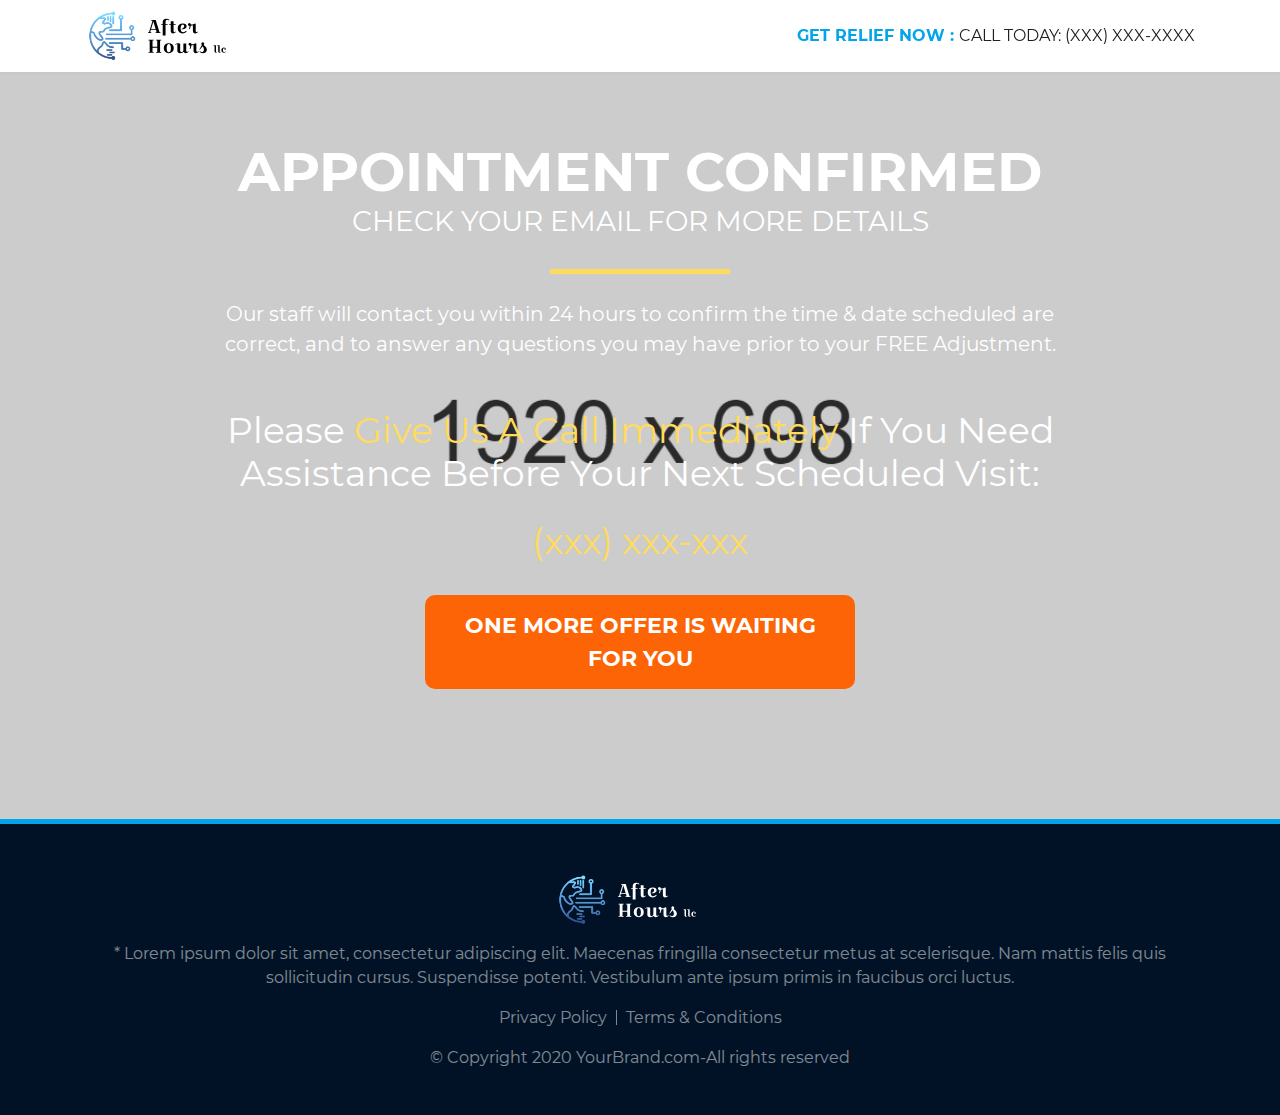
<file: appointment-confirmation.html>
<!DOCTYPE html>

<html lang="en">

	<head>

		<meta charset="UTF-8">

		<meta http-equiv="X-UA-Compatible" content="IE=edge">

		<meta name="viewport" content="width=device-width, initial-scale=1.0">

		<meta name="author" content="">

		<meta name="description" content="">

		<link rel="shortcut icon" href="assets/img/favicon.png" type="image/x-icon">

		<title>Chiropractic Care</title>

		<link rel="stylesheet" href="assets/fonts/fonts.min.css">

		<link rel="stylesheet" href="assets/plugins/font-awesome/font-awesome.min.css">

		<link rel="stylesheet" href="assets/plugins/jquery-ui/jquery-ui.min.css">

		<link rel="stylesheet" href="assets/plugins/jquery-ui/timepicker.min.css">

		<link rel="stylesheet" href="assets/plugins/bootstrap/bootstrap.min.css">

		<link rel="stylesheet" href="assets/css/style.css">

	</head>

	<body class="thank-you-page">

		<!--// Header \\-->

		<header class="fixed-top bg-white">

			<div class="container">

				<div class="row">

					<div class="col">

						<div class="inner-container d-flex flex-column flex-md-row align-items-center justify-content-center justify-content-md-between">

							<a class="navbar-brand" href="index.html"> <img src="assets/img/logo-dark.svg" alt="Chiropractic - Care for Back Pain" class="img-fluid"> </a>

							<p class="mb-0 mt-2 mt-md-0 text-center text-md-right"><span class="font-weight-bold text-blue">GET RELIEF NOW : </span>CALL TODAY: (XXX) XXX-XXXX</p>

						</div>

					</div>

				</div>

			</div>

		</header>

		<!--\\ Header //-->

		<!--// Main \\-->

		<main>

			<!--// Banner Section \\-->

			<section class="appointment-confirmation-banner">

				<div class="container">

					<div class="row">

						<div class="col">

							<div class="banner_box">

								<h1 class="text-white text-uppercase font-weight-bold">APPOINTMENT CONFIRMED<span class="text-white font-weight-normal d-block">CHECK YOUR EMAIL FOR MORE DETAILS</span></h1>

								<p class="text-white">Our staff will contact you within 24 hours to confirm the time & date scheduled are correct, and to answer any questions you may have prior to your FREE Adjustment.</p>

								<h2 class="text-white font-weight-normal">Please <span class="text-yellow"><a href="#" target="_blank" class="text-yellow">Give Us A Call Immediately</a></span> If You Need Assistance Before Your Next Scheduled Visit:<span class="text-yellow d-block"><a href="#" target="_blank" class="text-yellow d-inline-block">(xxx) xxx-xxx</a></span></h2>

								<a href="order.html" class="btn btn-orange d-inline-flex flex-column mt-4"> <span class="text-uppercase font-weight-bold title">One More Offer is Waiting for you </span> </a>

							</div>

						</div>

					</div>

				</div>

			</section>

			<!--\\ Banner Section //-->

		</main>

		<!--\\ Main //-->

		<!--// Footer Section \\-->

		<footer>

			<div class="container">

				<div class="row">

					<div class="col text-center">

						<div class="logo mx-auto mb-3">

							<img src="assets/img/logo-light.svg" alt="Diee Mass - Chiropractic Care" class="img-fluid">

						</div>

						<p>* Lorem ipsum dolor sit amet, consectetur adipiscing elit. Maecenas fringilla consectetur metus at scelerisque. Nam mattis felis quis sollicitudin cursus. Suspendisse potenti. Vestibulum ante ipsum primis in faucibus orci luctus.</p>

						<ul class="list-inline">

							<li class="list-inline-item"><a href="privacy-policy.html" class="text-white">Privacy Policy</a></li>

							<li class="list-inline-item"><a href="terms-and-conditions.html" class="text-white">Terms & Conditions</a></li>

						</ul>

						<p>© Copyright 2020 YourBrand.com-All rights reserved</p>

					</div>

				</div>

			</div>

		</footer>

		<!-- \\ Footer Section // --> 

		<!-- jQuery (necessary for Bootstrap's JavaScript plugins) -->

		<script src="assets/plugins/jquery/jquery.min.js"></script>

		<!-- Bootstrap JS -->

		<script src="assets/plugins/bootstrap/bootstrap.min.js"></script>

		<!-- Jquery Validate JS -->

		<script src="assets/plugins/validate/validate.min.js"></script>

		<!-- Custom JS -->

		<script src="assets/js/main.js"></script>

	</body>

</html>
</file>
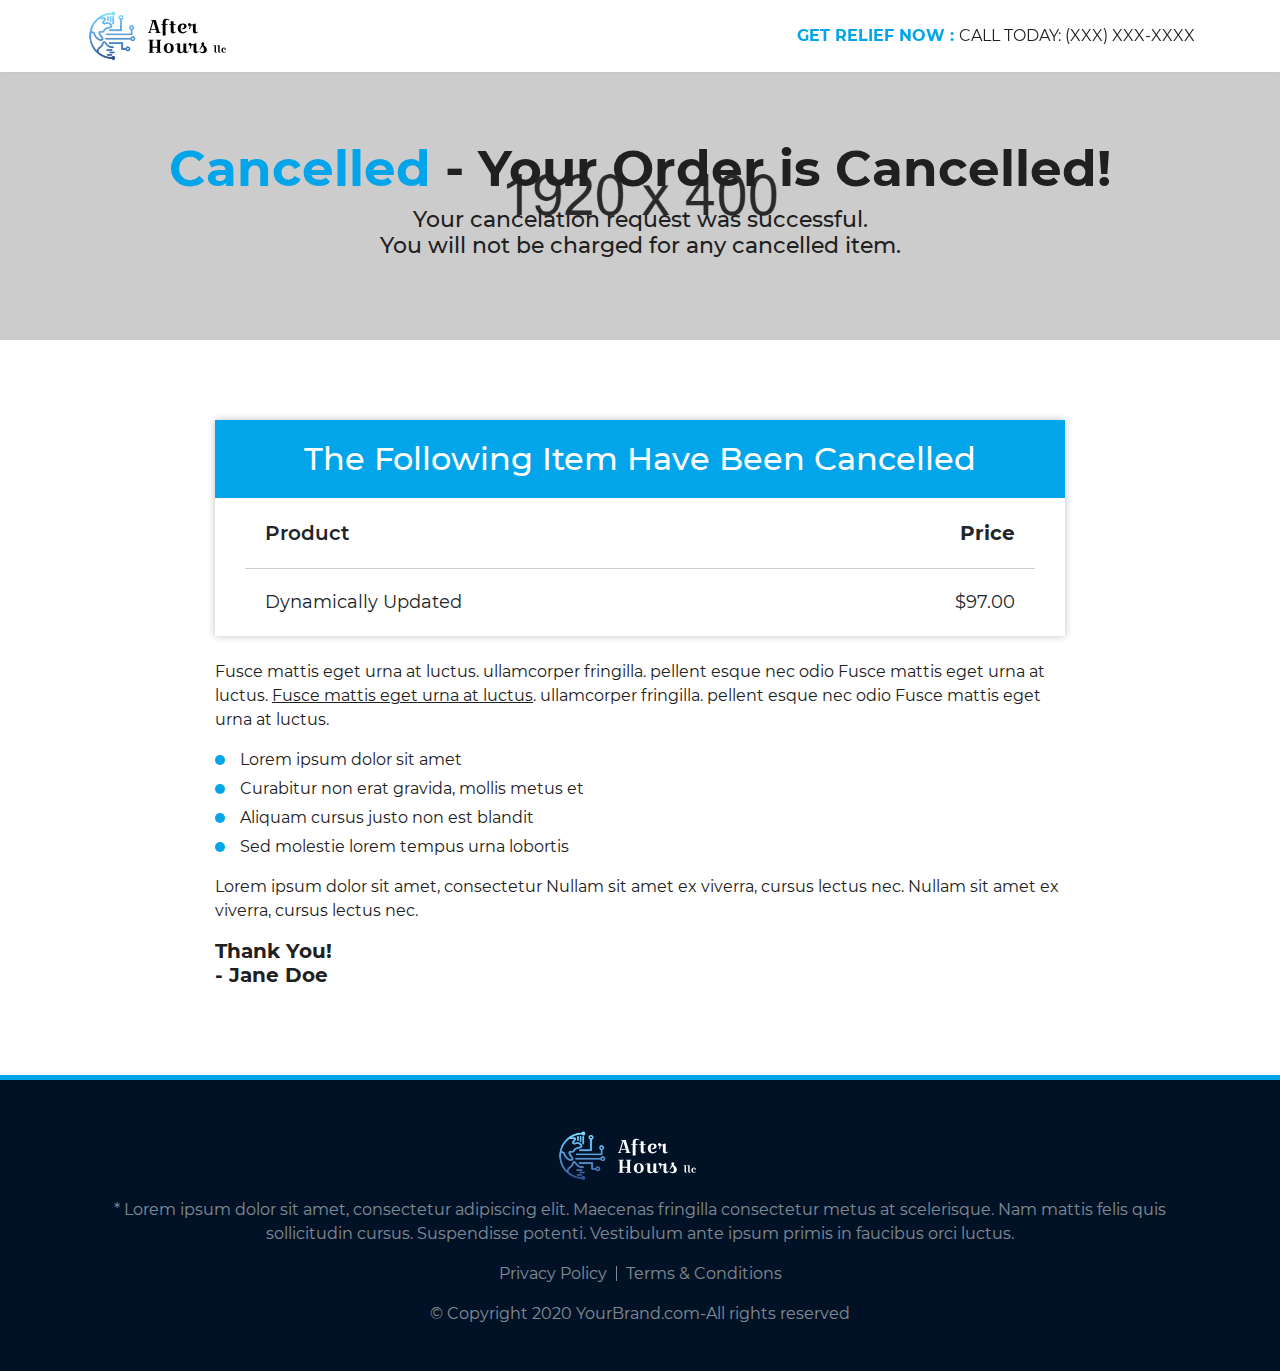
<file: order-cancelled.html>
<!DOCTYPE html>
<html lang="en">
	<head>
		<meta charset="UTF-8">
		<meta http-equiv="X-UA-Compatible" content="IE=edge">
		<meta name="viewport" content="width=device-width, initial-scale=1.0">
		<meta name="author" content="">
		<meta name="description" content="">
		<link rel="shortcut icon" href="assets/img/favicon.png" type="image/x-icon">
		<title>Chiropractic Care</title>
		<link rel="stylesheet" href="assets/fonts/fonts.min.css">
		<link rel="stylesheet" href="assets/plugins/font-awesome/font-awesome.min.css">
		<link rel="stylesheet" href="assets/plugins/jquery-ui/jquery-ui.min.css">
		<link rel="stylesheet" href="assets/plugins/jquery-ui/timepicker.min.css">
		<link rel="stylesheet" href="assets/plugins/bootstrap/bootstrap.min.css">
		<link rel="stylesheet" href="assets/css/style.css">
	</head>
	<body class="order-cancelled-page">
		<!--// Header \\-->
		<header class="fixed-top bg-white">
			<div class="container">
				<div class="row">
					<div class="col">
						<div class="inner-container d-flex flex-column flex-md-row align-items-center justify-content-center justify-content-md-between">
							<a class="navbar-brand" href="index.html"> <img src="assets/img/logo-dark.svg" alt="Chiropractic - Care for Back Pain" class="img-fluid"> </a>
							<p class="mb-0 mt-2 mt-md-0 text-center text-md-right"><span class="font-weight-bold text-blue">GET RELIEF NOW : </span>CALL TODAY: (XXX) XXX-XXXX</p>
						</div>
					</div>
				</div>
			</div>
		</header>
		<!--\\ Header //-->
		<!--// Main \\-->
		<main>
			<!--// Banner Section \\-->
			<section class="banner-section order-cancelled-banner section-spacer">
				<div class="container">
					<div class="row">
						<div class="col">
							<div class="section-title mb-0">
								<h2 class="font-weight-bold"><span class="text-blue">Cancelled</span> - Your Order is Cancelled!</h2>
								<h5 class="font-weight-medium line-height-1-2 mb-0">Your cancelation request was successful.</h5>
								<h5 class="font-weight-medium line-height-1-2 mb-0">You will not be charged for any cancelled item.</h5>
							</div>
						</div>
					</div>
				</div>
			</section>
			<!-- \\ Banner Section // -->
			<!--// Content Section \\-->
			<section class="order-cancelled-content-section section-spacer mx-auto">
				<div class="container">
					<div class="row">
						<div class="col">
							<div class="order-details mb-4">
								<h2 class="bg-blue text-white text-center mb-0">The Following Item Have Been Cancelled</h2>
								<div class="products">
									<table class="table table-borderless">
										<thead>
											<tr>
												<th class="font-weight-semibold">Product</th>
												<th>Price</th>
											</tr>
										</thead>
										<tbody>
											<tr>
												<td>Dynamically Updated</td>
												<td>$97.00</td>
											</tr>
										</tbody>
									</table>
								</div>
							</div>
						</div>
					</div>
					<div class="row">
						<div class="col">
							<p>Fusce mattis eget urna at luctus. ullamcorper fringilla. pellent esque nec odio Fusce mattis eget urna at luctus. <span class="text-underline">Fusce mattis eget urna at luctus</span>. ullamcorper fringilla. pellent esque nec odio Fusce mattis eget urna at luctus.</p>
							<ul class="custom-list-blue">
								<li>Lorem ipsum dolor sit amet</li>
								<li>Curabitur non erat gravida, mollis metus et</li>
								<li>Aliquam cursus justo non est blandit</li>
								<li>Sed molestie lorem tempus urna lobortis</li>
							</ul>
							<p>Lorem ipsum dolor sit amet, consectetur Nullam sit amet ex viverra, cursus lectus nec. Nullam sit amet ex viverra, cursus lectus nec.</p>
							<h5 class="font-weight-bold mb-0">Thank You!</h5>
							<h5 class="font-weight-bold">- Jane Doe</h5>
						</div>
					</div>
				</div>
			</section>
			<!-- \\ Content Section // -->
		</main>
		<!--\\ Main //-->
		<!--// Footer Section \\-->
		<footer>
			<div class="container">
				<div class="row">
					<div class="col text-center">
						<div class="logo mx-auto mb-3">
							<img src="assets/img/logo-light.svg" alt="Diee Mass - Chiropractic Care" class="img-fluid">
						</div>
						<p>* Lorem ipsum dolor sit amet, consectetur adipiscing elit. Maecenas fringilla consectetur metus at scelerisque. Nam mattis felis quis sollicitudin cursus. Suspendisse potenti. Vestibulum ante ipsum primis in faucibus orci luctus.</p>
						<ul class="list-inline">
							<li class="list-inline-item"><a href="privacy-policy.html" class="text-white">Privacy Policy</a></li>
							<li class="list-inline-item"><a href="terms-and-conditions.html" class="text-white">Terms & Conditions</a></li>
						</ul>
						<p>© Copyright 2020 YourBrand.com-All rights reserved</p>
					</div>
				</div>
			</div>
		</footer>
		<!-- \\ Footer Section // --> 
		<!-- jQuery (necessary for Bootstrap's JavaScript plugins) -->
		<script src="assets/plugins/jquery/jquery.min.js"></script>
		<!-- Bootstrap JS -->
		<script src="assets/plugins/bootstrap/bootstrap.min.js"></script>
		<!-- Jquery Validate JS -->
		<script src="assets/plugins/validate/validate.min.js"></script>
		<!-- Custom JS -->
		<script src="assets/js/main.js"></script>
	</body>
</html>
</file>
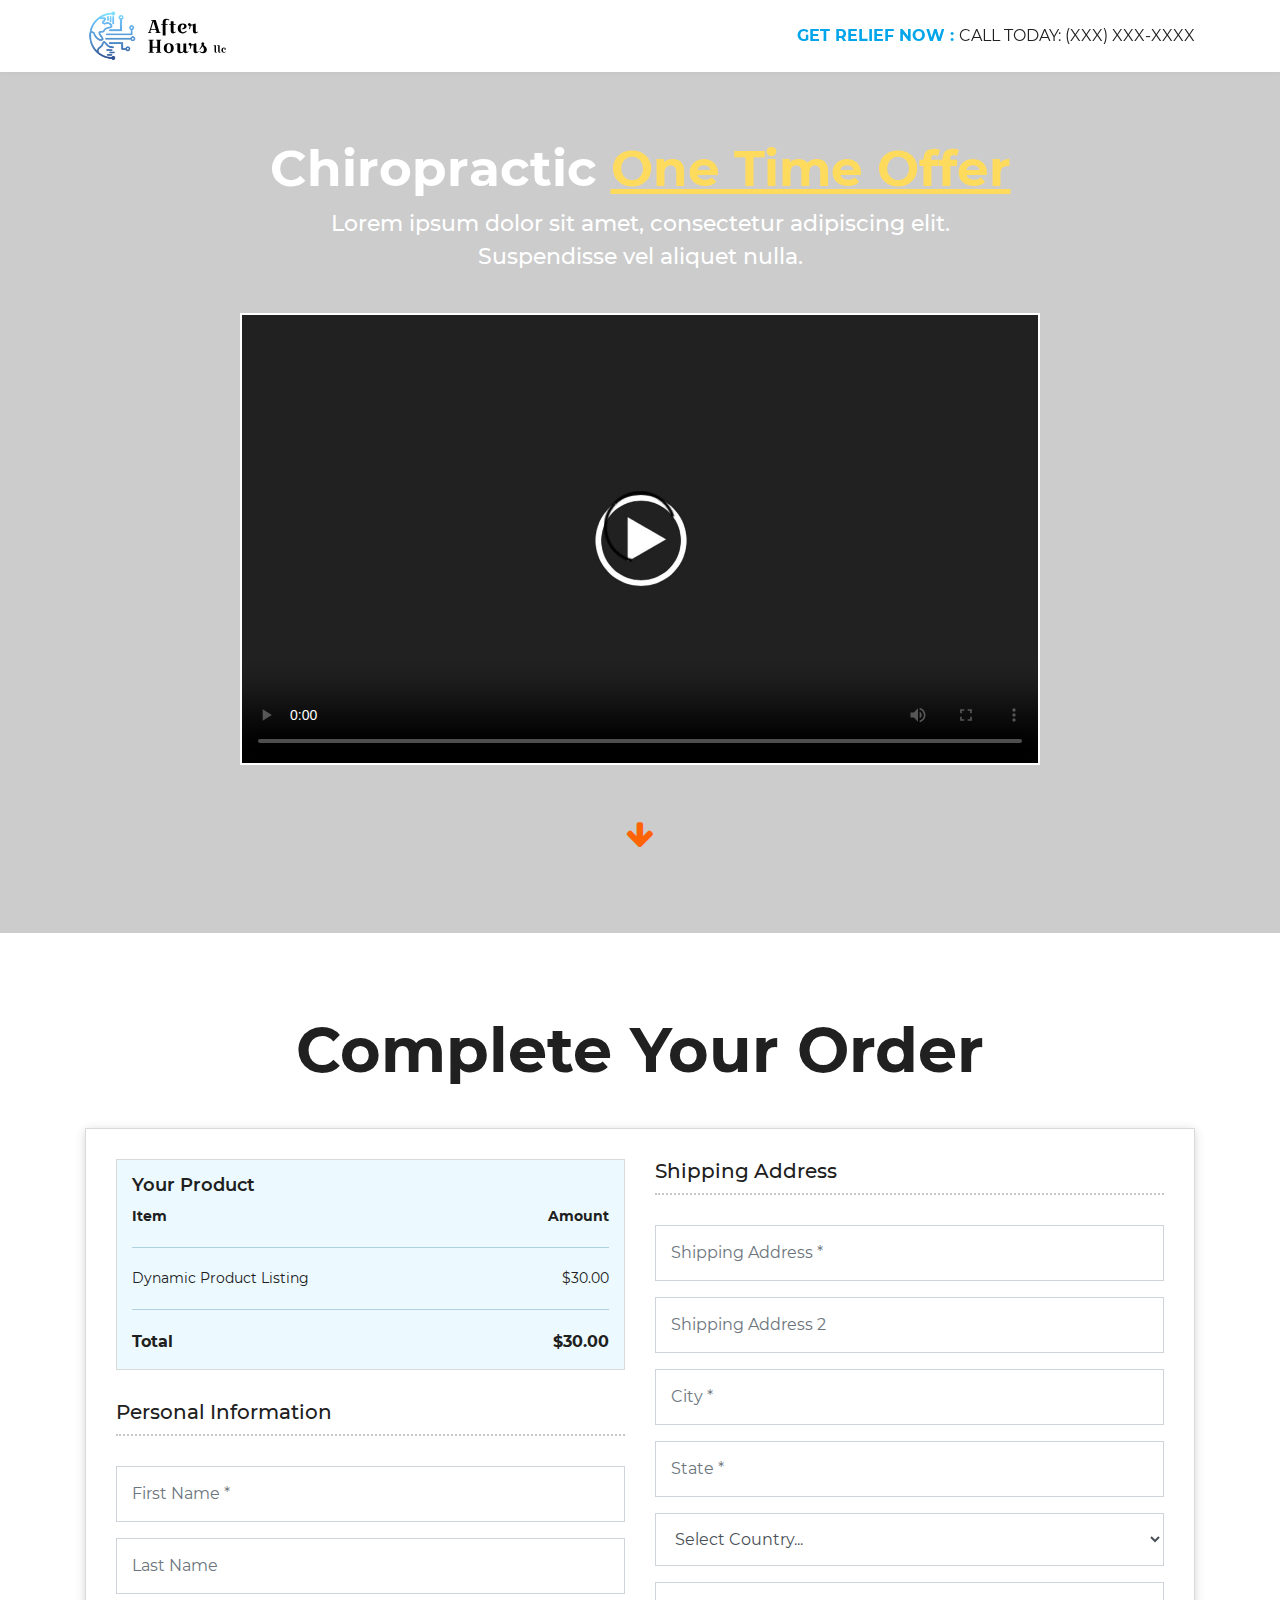
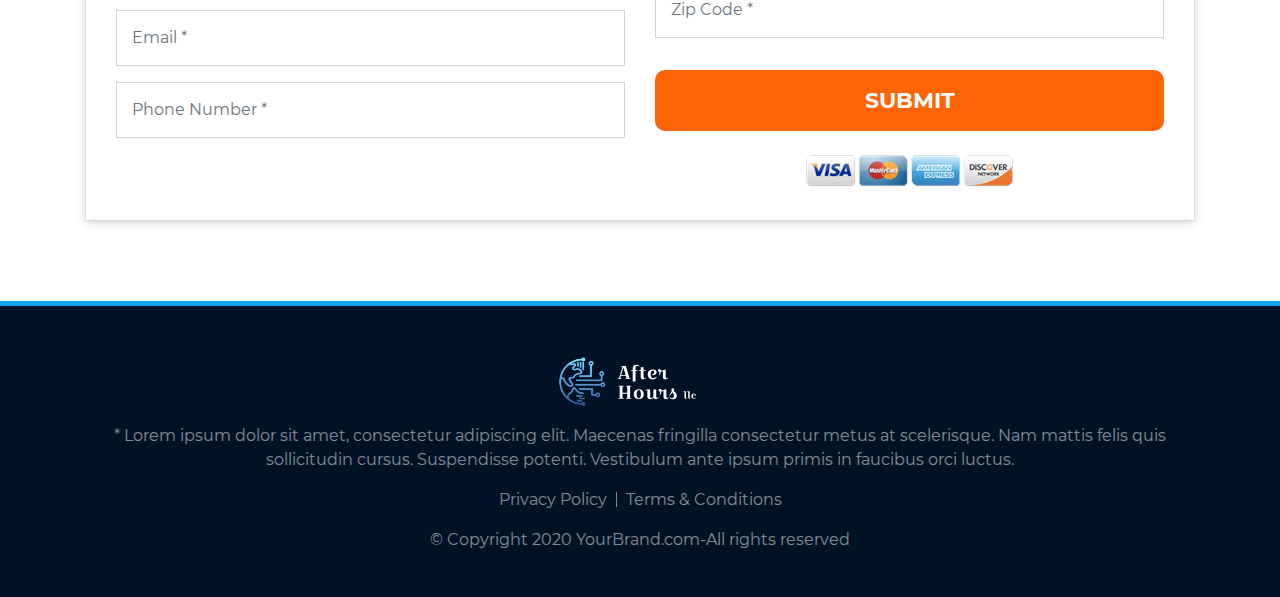
<file: order.html>
<!DOCTYPE html>
<html lang="en">
	<head>
		<meta charset="UTF-8">
		<meta http-equiv="X-UA-Compatible" content="IE=edge">
		<meta name="viewport" content="width=device-width, initial-scale=1.0">
		<meta name="author" content="">
		<meta name="description" content="">
		<link rel="shortcut icon" href="assets/img/favicon.png" type="image/x-icon">
		<title>Chiropractic Care</title>
		<link rel="stylesheet" href="assets/fonts/fonts.min.css">
		<link rel="stylesheet" href="assets/plugins/font-awesome/font-awesome.min.css">
		<link rel="stylesheet" href="assets/plugins/jquery-ui/jquery-ui.min.css">
		<link rel="stylesheet" href="assets/plugins/jquery-ui/timepicker.min.css">
		<link rel="stylesheet" href="assets/plugins/bootstrap/bootstrap.min.css">
		<link rel="stylesheet" href="assets/css/style.css">
	</head>
	<body class="order-page">
		<!--// Header \\-->
		<header class="fixed-top bg-white">
			<div class="container">
				<div class="row">
					<div class="col">
						<div class="inner-container d-flex flex-column flex-md-row align-items-center justify-content-center justify-content-md-between">
							<a class="navbar-brand" href="index.html"> <img src="assets/img/logo-dark.svg" alt="Chiropractic - Care for Back Pain" class="img-fluid"> </a>
							<p class="mb-0 mt-2 mt-md-0 text-center text-md-right"><span class="font-weight-bold text-blue">GET RELIEF NOW : </span>CALL TODAY: (XXX) XXX-XXXX</p>
						</div>
					</div>
				</div>
			</div>
		</header>
		<!--\\ Header //-->
		<!--// Main \\-->
		<main>
			<!--// Banner Section \\-->
			<section class="banner-section section-spacer order-banner">
				<div class="container">
					<div class="row">
						<div class="col">
							<div class="section-title">
								<h2 class="text-white text-capitalize font-weight-bold">Chiropractic <span class="text-yellow text-underline">One Time Offer</span></h2>
								<h5 class="text-white">Lorem ipsum dolor sit amet, consectetur adipiscing elit. Suspendisse vel aliquet nulla. </h5>
							</div>
						</div>
					</div>
					<div class="row">
						<div class="col">
							<div class="inner-container mx-auto video-section">
								<video width="100%" height="auto" poster="assets/img/home-05.png" controls>
									<source src="https://webdevproof.com/click-funnel-videos/video.mp4" type="video/mp4">
									<source src="https://webdevproof.com/click-funnel-videos/video.webm" type="video/webm">
								</video>
							</div>
						</div>
					</div>
					<div class="row">
						<div class="col">
							<div class="inner-container scroll-down text-center mt-3 mt-md-5">
								<i class="fa fa-arrow-down text-orange"></i>
							</div>
						</div>
					</div>
				</div>
			</section>
			<!--\\ Banner Section //-->
			<!--// Order Form \\-->
			<section class="order-form-section section-spacer" id="order-form">
				<div class="container">
					<div class="row">
						<div class="col">
							<div class="section-title">
								<h2 class="font-weight-bold">Complete Your Order</h2>
							</div>
						</div>
					</div>
					<div class="row">
						<div class="col">
							<div class="inner-container order-form">
								<form class="row" action="https://www.paypal.com/cgi-bin/webscr" method="post" id="orderform" name="orderform">
									<div class="col-lg-6 col-md-12">
										<div class="left-container inner-container">
											<div class="order-info">
												<h3 class="font-weight-semibold">Your Product</h3>
												<ul class="pl-0 mb-0">
													<li class="d-flex align-items-center justify-content-between">
														<span class="font-weight-bold">Item</span>
														<span class="font-weight-bold">Amount</span>
													</li>
													<li class="d-flex align-items-center justify-content-between">
														<span>Dynamic Product Listing</span>
														<span>$30.00</span>
													</li>
													<li class="d-flex align-items-center justify-content-between">
														<span class="font-weight-bold">Total</span>
														<span class="font-weight-bold">$30.00</span>
													</li>
												</ul>
											</div>
											<h3 class="form-title font-weight-medium">Personal Information</h3>
											<div class="form-group">
												<input type="text" class="form-control" name="first_name" placeholder="First Name *">
											</div>
											<div class="form-group">
												<input type="text" class="form-control" name="last_name" placeholder="Last Name">
											</div>
											<div class="form-group">
												<input type="email" class="form-control" name="email" placeholder="Email *">
											</div>
											<div class="form-group">
												<input type="tel" class="form-control" name="phone" placeholder="Phone Number *">
											</div>
										</div>
									</div>
									<div class="col-lg-6 col-md-12">
										<div class="right-container inner-container">
											<h3 class="form-title font-weight-medium">Shipping Address</h3>
											<div class="form-group">
												<input type="text" class="form-control" name="shipping_address" placeholder="Shipping Address *">
											</div>
											<div class="form-group">
												<input type="text" class="form-control" name="shipping_address_2" placeholder="Shipping Address 2">
											</div>
											<div class="form-group">
												<input type="text" class="form-control" name="city" placeholder="City *">
											</div>
											<div class="form-group">
												<input type="text" class="form-control" name="state" placeholder="State *">
											</div>
											<div class="form-group">
												<select class="form-control" name="country" required>
													<option value="">Select Country...</option>
													<option value="US">United States</option>
													<option value="CA">Canada</option>
													<option value="GB">United Kingdom</option>
													<option value="IE">Ireland</option>
													<option value="AU">Australia</option>
													<option value="NZ">New Zealand</option>
													<option value="AF">Afghanistan</option>
													<option value="AX">Aland Islands</option>
													<option value="AL">Albania</option>
													<option value="DZ">Algeria</option>
													<option value="AS">American Samoa</option>
													<option value="AD">Andorra</option>
													<option value="AO">Angola</option>
													<option value="AI">Anguilla</option>
													<option value="AQ">Antarctica</option>
													<option value="AG">Antigua and Barbuda</option>
													<option value="AR">Argentina</option>
													<option value="AM">Armenia</option>
													<option value="AW">Aruba</option>
													<option value="AU">Australia</option>
													<option value="AT">Austria</option>
													<option value="AZ">Azerbaijan</option>
													<option value="BS">Bahamas</option>
													<option value="BH">Bahrain</option>
													<option value="BD">Bangladesh</option>
													<option value="BB">Barbados</option>
													<option value="BY">Belarus</option>
													<option value="BE">Belgium</option>
													<option value="BZ">Belize</option>
													<option value="BJ">Benin</option>
													<option value="BM">Bermuda</option>
													<option value="BT">Bhutan</option>
													<option value="BO">Bolivia</option>
													<option value="BQ">Bonaire, Saint Eustatius and Saba </option>
													<option value="BA">Bosnia and Herzegovina</option>
													<option value="BW">Botswana</option>
													<option value="BV">Bouvet Island</option>
													<option value="BR">Brazil</option>
													<option value="IO">British Indian Ocean Territory</option>
													<option value="VG">British Virgin Islands</option>
													<option value="BN">Brunei</option>
													<option value="BG">Bulgaria</option>
													<option value="BF">Burkina Faso</option>
													<option value="BI">Burundi</option>
													<option value="KH">Cambodia</option>
													<option value="CM">Cameroon</option>
													<option value="CA">Canada</option>
													<option value="CV">Cape Verde</option>
													<option value="KY">Cayman Islands</option>
													<option value="CF">Central African Republic</option>
													<option value="TD">Chad</option>
													<option value="CL">Chile</option>
													<option value="CN">China</option>
													<option value="CX">Christmas Island</option>
													<option value="CC">Cocos Islands</option>
													<option value="CO">Colombia</option>
													<option value="KM">Comoros</option>
													<option value="CK">Cook Islands</option>
													<option value="CR">Costa Rica</option>
													<option value="HR">Croatia</option>
													<option value="CU">Cuba</option>
													<option value="CW">Curacao</option>
													<option value="CY">Cyprus</option>
													<option value="CZ">Czech Republic</option>
													<option value="CD">Democratic Republic of the Congo</option>
													<option value="DK">Denmark</option>
													<option value="DJ">Djibouti</option>
													<option value="DM">Dominica</option>
													<option value="DO">Dominican Republic</option>
													<option value="TL">East Timor</option>
													<option value="EC">Ecuador</option>
													<option value="EG">Egypt</option>
													<option value="SV">El Salvador</option>
													<option value="GQ">Equatorial Guinea</option>
													<option value="ER">Eritrea</option>
													<option value="EE">Estonia</option>
													<option value="ET">Ethiopia</option>
													<option value="FK">Falkland Islands</option>
													<option value="FO">Faroe Islands</option>
													<option value="FJ">Fiji</option>
													<option value="FI">Finland</option>
													<option value="FR">France</option>
													<option value="GF">French Guiana</option>
													<option value="PF">French Polynesia</option>
													<option value="TF">French Southern Territories</option>
													<option value="GA">Gabon</option>
													<option value="GM">Gambia</option>
													<option value="GE">Georgia</option>
													<option value="DE">Germany</option>
													<option value="GH">Ghana</option>
													<option value="GI">Gibraltar</option>
													<option value="GR">Greece</option>
													<option value="GL">Greenland</option>
													<option value="GD">Grenada</option>
													<option value="GP">Guadeloupe</option>
													<option value="GU">Guam</option>
													<option value="GT">Guatemala</option>
													<option value="GG">Guernsey</option>
													<option value="GN">Guinea</option>
													<option value="GW">Guinea-Bissau</option>
													<option value="GY">Guyana</option>
													<option value="HT">Haiti</option>
													<option value="HM">Heard Island and McDonald Islands</option>
													<option value="HN">Honduras</option>
													<option value="HK">Hong Kong</option>
													<option value="HU">Hungary</option>
													<option value="IS">Iceland</option>
													<option value="IN">India</option>
													<option value="ID">Indonesia</option>
													<option value="IR">Iran</option>
													<option value="IQ">Iraq</option>
													<option value="IE">Ireland</option>
													<option value="IM">Isle of Man</option>
													<option value="IL">Israel</option>
													<option value="IT">Italy</option>
													<option value="CI">Ivory Coast</option>
													<option value="JM">Jamaica</option>
													<option value="JP">Japan</option>
													<option value="JE">Jersey</option>
													<option value="JO">Jordan</option>
													<option value="KZ">Kazakhstan</option>
													<option value="KE">Kenya</option>
													<option value="KI">Kiribati</option>
													<option value="XK">Kosovo</option>
													<option value="KW">Kuwait</option>
													<option value="KG">Kyrgyzstan</option>
													<option value="LA">Laos</option>
													<option value="LV">Latvia</option>
													<option value="LB">Lebanon</option>
													<option value="LS">Lesotho</option>
													<option value="LR">Liberia</option>
													<option value="LY">Libya</option>
													<option value="LI">Liechtenstein</option>
													<option value="LT">Lithuania</option>
													<option value="LU">Luxembourg</option>
													<option value="MO">Macao</option>
													<option value="MK">Macedonia</option>
													<option value="MG">Madagascar</option>
													<option value="MW">Malawi</option>
													<option value="MY">Malaysia</option>
													<option value="MV">Maldives</option>
													<option value="ML">Mali</option>
													<option value="MT">Malta</option>
													<option value="MH">Marshall Islands</option>
													<option value="MQ">Martinique</option>
													<option value="MR">Mauritania</option>
													<option value="MU">Mauritius</option>
													<option value="YT">Mayotte</option>
													<option value="MX">Mexico</option>
													<option value="FM">Micronesia</option>
													<option value="MD">Moldova</option>
													<option value="MC">Monaco</option>
													<option value="MN">Mongolia</option>
													<option value="ME">Montenegro</option>
													<option value="MS">Montserrat</option>
													<option value="MA">Morocco</option>
													<option value="MZ">Mozambique</option>
													<option value="MM">Myanmar</option>
													<option value="NA">Namibia</option>
													<option value="NR">Nauru</option>
													<option value="NP">Nepal</option>
													<option value="NL">Netherlands</option>
													<option value="NC">New Caledonia</option>
													<option value="NZ">New Zealand</option>
													<option value="NI">Nicaragua</option>
													<option value="NE">Niger</option>
													<option value="NG">Nigeria</option>
													<option value="NU">Niue</option>
													<option value="NF">Norfolk Island</option>
													<option value="KP">North Korea</option>
													<option value="MP">Northern Mariana Islands</option>
													<option value="NO">Norway</option>
													<option value="OM">Oman</option>
													<option value="PK">Pakistan</option>
													<option value="PW">Palau</option>
													<option value="PS">Palestinian Territory</option>
													<option value="PA">Panama</option>
													<option value="PG">Papua New Guinea</option>
													<option value="PY">Paraguay</option>
													<option value="PE">Peru</option>
													<option value="PH">Philippines</option>
													<option value="PN">Pitcairn</option>
													<option value="PL">Poland</option>
													<option value="PT">Portugal</option>
													<option value="PR">Puerto Rico</option>
													<option value="QA">Qatar</option>
													<option value="CG">Republic of the Congo</option>
													<option value="RE">Reunion</option>
													<option value="RO">Romania</option>
													<option value="RU">Russia</option>
													<option value="RW">Rwanda</option>
													<option value="BL">Saint Barthelemy</option>
													<option value="SH">Saint Helena</option>
													<option value="KN">Saint Kitts and Nevis</option>
													<option value="LC">Saint Lucia</option>
													<option value="MF">Saint Martin</option>
													<option value="PM">Saint Pierre and Miquelon</option>
													<option value="VC">Saint Vincent and the Grenadines</option>
													<option value="WS">Samoa</option>
													<option value="SM">San Marino</option>
													<option value="ST">Sao Tome and Principe</option>
													<option value="SA">Saudi Arabia</option>
													<option value="SN">Senegal</option>
													<option value="RS">Serbia</option>
													<option value="SC">Seychelles</option>
													<option value="SL">Sierra Leone</option>
													<option value="SG">Singapore</option>
													<option value="SX">Sint Maarten</option>
													<option value="SK">Slovakia</option>
													<option value="SI">Slovenia</option>
													<option value="SB">Solomon Islands</option>
													<option value="SO">Somalia</option>
													<option value="ZA">South Africa</option>
													<option value="GS">South Georgia and the South Sandwich Islands</option>
													<option value="KR">South Korea</option>
													<option value="SS">South Sudan</option>
													<option value="ES">Spain</option>
													<option value="LK">Sri Lanka</option>
													<option value="SD">Sudan</option>
													<option value="SR">Suriname</option>
													<option value="SJ">Svalbard and Jan Mayen</option>
													<option value="SZ">Swaziland</option>
													<option value="SE">Sweden</option>
													<option value="CH">Switzerland</option>
													<option value="SY">Syria</option>
													<option value="TW">Taiwan</option>
													<option value="TJ">Tajikistan</option>
													<option value="TZ">Tanzania</option>
													<option value="TH">Thailand</option>
													<option value="TG">Togo</option>
													<option value="TK">Tokelau</option>
													<option value="TO">Tonga</option>
													<option value="TT">Trinidad and Tobago</option>
													<option value="TN">Tunisia</option>
													<option value="TR">Turkey</option>
													<option value="TM">Turkmenistan</option>
													<option value="TC">Turks and Caicos Islands</option>
													<option value="TV">Tuvalu</option>
													<option value="VI">U.S. Virgin Islands</option>
													<option value="UG">Uganda</option>
													<option value="UA">Ukraine</option>
													<option value="AE">United Arab Emirates</option>
													<option value="GB">United Kingdom</option>
													<option value="US">United States</option>
													<option value="UM">United States Minor Outlying Islands</option>
													<option value="UY">Uruguay</option>
													<option value="UZ">Uzbekistan</option>
													<option value="VU">Vanuatu</option>
													<option value="VA">Vatican</option>
													<option value="VE">Venezuela</option>
													<option value="VN">Vietnam</option>
													<option value="WF">Wallis and Futuna</option>
													<option value="EH">Western Sahara</option>
													<option value="YE">Yemen</option>
													<option value="ZM">Zambia</option>
													<option value="ZW">Zimbabwe</option>
												</select>
											</div>
											<div class="form-group">
												<input type="text" class="form-control" name="zip" placeholder="Zip Code *">
											</div>
											<input type="hidden" name="pt" id="pt" value="https://webdevproof.com/theme-forest-demo/funnel-templates/chiropractic-care/">
											<input type="hidden" name="business" value="ogwebsolutions@gmail.com">
											<input type="hidden" name="cmd" value="_xclick">
											<input type="hidden" name="item_name" value="Chiropractic - Care for Back Pain">
											<input type="hidden" name="item_number" value="1">
											<input type="hidden" name="credits" value="30">
											<input type="hidden" name="userid" value="1">
											<input type="hidden" name="amount" id="txtDonateAmt" value="30.00">
											<input type="hidden" name="cpp_header_image" value="">
											<input type="hidden" name="no_shipping" value="1">
											<input type="hidden" name="currency_code" value="USD">
											<input type="hidden" name="handling" value="0">
											<input type="hidden" name="cancel_return" value="https://webdevproof.com/theme-forest-demo/funnel-templates/chiropractic-care/order-cancelled.html">
											<input type="hidden" name="return" value="https://webdevproof.com/theme-forest-demo/funnel-templates/chiropractic-care/thank-you.html">
											<div class="text-center">
												<button type="submit" class="btn btn-orange mx-auto mt-3">
												<span class="text-uppercase font-weight-bold title">Submit</span>
												</button>
												<figure class="mt-4 mb-0">
													<img src="assets/img/cards.png" alt="Payment Methods">
												</figure>
											</div>
										</div>
									</div>
								</form>
							</div>
						</div>
					</div>
				</div>
			</section>
			<!-- \\ Order Section // -->
		</main>
		<!--\\ Main //-->
		<!--// Footer Section \\-->
		<footer>
			<div class="container">
				<div class="row">
					<div class="col text-center">
						<div class="logo mx-auto mb-3">
							<img src="assets/img/logo-light.svg" alt="Diee Mass - Chiropractic Care" class="img-fluid">
						</div>
						<p>* Lorem ipsum dolor sit amet, consectetur adipiscing elit. Maecenas fringilla consectetur metus at scelerisque. Nam mattis felis quis sollicitudin cursus. Suspendisse potenti. Vestibulum ante ipsum primis in faucibus orci luctus.</p>
						<ul class="list-inline">
							<li class="list-inline-item"><a href="privacy-policy.html" class="text-white">Privacy Policy</a></li>
							<li class="list-inline-item"><a href="terms-and-conditions.html" class="text-white">Terms & Conditions</a></li>
						</ul>
						<p>© Copyright 2020 YourBrand.com-All rights reserved</p>
					</div>
				</div>
			</div>
		</footer>
		<!-- \\ Footer Section // --> 
		<!-- jQuery (necessary for Bootstrap's JavaScript plugins) -->
		<script src="assets/plugins/jquery/jquery.min.js"></script>
		<!-- Bootstrap JS -->
		<script src="assets/plugins/bootstrap/bootstrap.min.js"></script>
		<!-- Jquery Validate JS -->
		<script src="assets/plugins/validate/validate.min.js"></script>
		<!-- Custom JS -->
		<script src="assets/js/main.js"></script>
	</body>
</html>
</file>
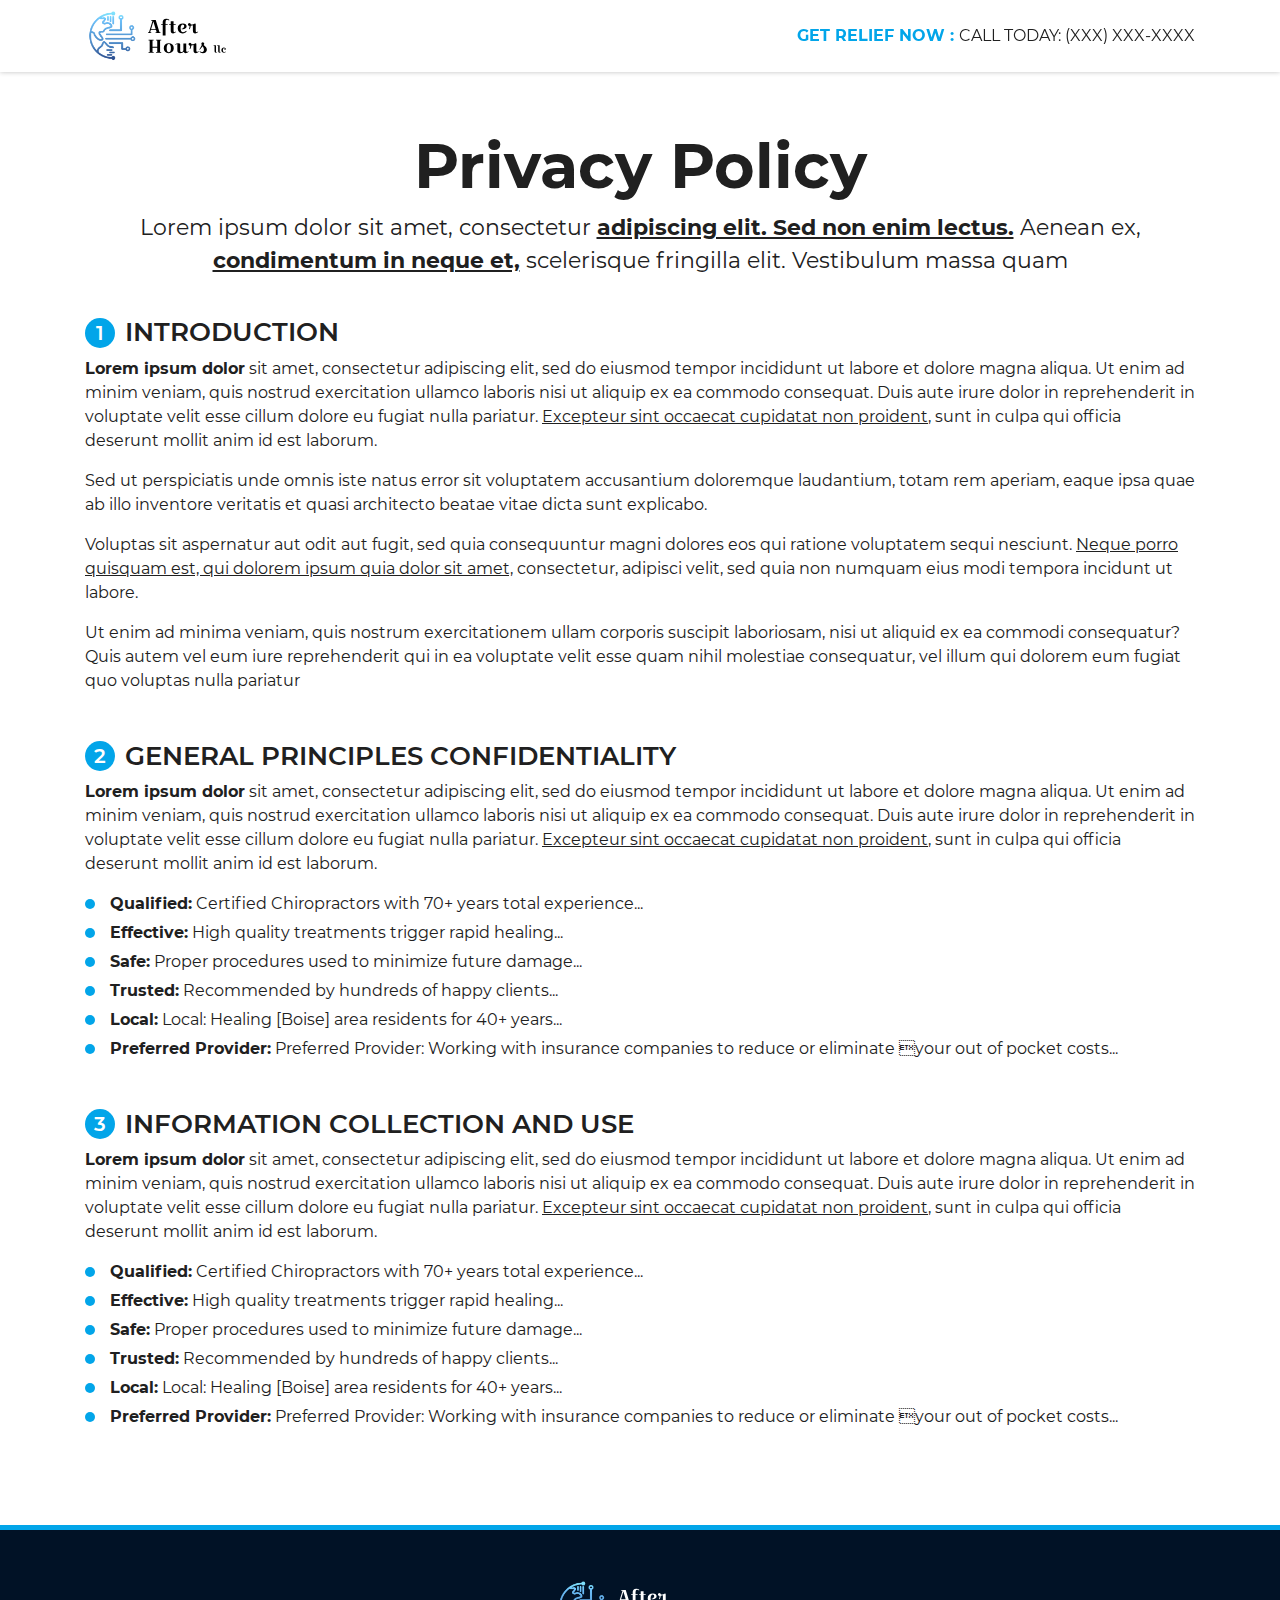
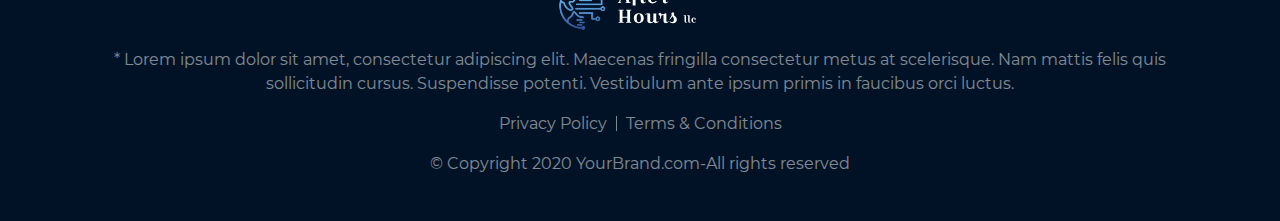
<file: privacy-policy.html>
<!DOCTYPE html>
<html lang="en">
	<head>
		<meta charset="UTF-8">
		<meta http-equiv="X-UA-Compatible" content="IE=edge">
		<meta name="viewport" content="width=device-width, initial-scale=1.0">
		<meta name="author" content="">
		<meta name="description" content="">
		<link rel="shortcut icon" href="assets/img/favicon.png" type="image/x-icon">
		<title>Chiropractic Care</title>
		<link rel="stylesheet" href="assets/fonts/fonts.min.css">
		<link rel="stylesheet" href="assets/plugins/font-awesome/font-awesome.min.css">
		<link rel="stylesheet" href="assets/plugins/jquery-ui/jquery-ui.min.css">
		<link rel="stylesheet" href="assets/plugins/jquery-ui/timepicker.min.css">
		<link rel="stylesheet" href="assets/plugins/bootstrap/bootstrap.min.css">
		<link rel="stylesheet" href="assets/css/style.css">
	</head>
	<body class="privacy-policy-page">
		<!--// Header \\-->
		<header class="fixed-top bg-white">
			<div class="container">
				<div class="row">
					<div class="col">
						<div class="inner-container d-flex flex-column flex-md-row align-items-center justify-content-center justify-content-md-between">
							<a class="navbar-brand" href="index.html"> <img src="assets/img/logo-dark.svg" alt="Chiropractic - Care for Back Pain" class="img-fluid"> </a>
							<p class="mb-0 mt-2 mt-md-0 text-center text-md-right"><span class="font-weight-bold text-blue">GET RELIEF NOW : </span>CALL TODAY: (XXX) XXX-XXXX</p>
						</div>
					</div>
				</div>
			</div>
		</header>
		<!--\\ Header //-->
		<!--// Main \\-->
		<main>
			<!--// Privacy Policy Content Section \\-->
			<div class="content-section section-alt-spacer">
				<div class="container">
					<div class="row">
						<div class="col">
							<div class="section-title">
								<h2 class="text-capitalize font-weight-bold">Privacy Policy</h2>
								<h5 class="font-weight-regular">Lorem ipsum dolor sit amet, consectetur <span class="font-weight-bold text-underline">adipiscing elit. Sed non enim lectus.</span> Aenean ex, <span class="font-weight-bold text-underline">condimentum in neque et,</span> scelerisque fringilla elit. Vestibulum massa quam</h5>
							</div>
						</div>
					</div>
					<div class="row">
						<div class="col">
							<div class="inner-container">
								<h3 class="d-flex align-items-start align-items-md-center text-uppercase font-weight-semibold"><span class="counter bg-blue text-white d-flex align-items-center justify-content-center">1</span> Introduction</h3>
								<p><strong>Lorem ipsum dolor</strong> sit amet, consectetur adipiscing elit, sed do eiusmod tempor incididunt ut labore et dolore magna aliqua. Ut enim ad minim veniam, quis nostrud exercitation ullamco laboris nisi ut aliquip ex ea commodo consequat. Duis aute irure dolor in reprehenderit in voluptate velit esse cillum dolore eu fugiat nulla pariatur. <span class="text-underline">Excepteur sint occaecat cupidatat non proident</span>, sunt in culpa qui officia deserunt mollit anim id est laborum.</p>
								<p>Sed ut perspiciatis unde omnis iste natus error sit voluptatem accusantium doloremque laudantium, totam rem aperiam, eaque ipsa quae ab illo inventore veritatis et quasi architecto beatae vitae dicta sunt explicabo.</p>
								<p>Voluptas sit aspernatur aut odit aut fugit, sed quia consequuntur magni dolores eos qui ratione voluptatem sequi nesciunt. <span class="text-underline">Neque porro quisquam est, qui dolorem ipsum quia dolor sit amet,</span> consectetur, adipisci velit, sed quia non numquam eius modi tempora incidunt ut labore.</p>
								<p>Ut enim ad minima veniam, quis nostrum exercitationem ullam corporis suscipit laboriosam, nisi ut aliquid ex ea commodi consequatur? Quis autem vel eum iure reprehenderit qui in ea voluptate velit esse quam nihil molestiae consequatur, vel illum qui dolorem eum fugiat quo voluptas nulla pariatur</p>
								<h3 class="d-flex align-items-start align-items-md-center text-uppercase font-weight-semibold mt-5"><span class="counter bg-blue text-white d-flex align-items-center justify-content-center">2</span> GENERAL PRINCIPLES CONFIDENTIALITY</h3>
								<p><strong>Lorem ipsum dolor</strong> sit amet, consectetur adipiscing elit, sed do eiusmod tempor incididunt ut labore et dolore magna aliqua. Ut enim ad minim veniam, quis nostrud exercitation ullamco laboris nisi ut aliquip ex ea commodo consequat. Duis aute irure dolor in reprehenderit in voluptate velit esse cillum dolore eu fugiat nulla pariatur. <span class="text-underline">Excepteur sint occaecat cupidatat non proident</span>, sunt in culpa qui officia deserunt mollit anim id est laborum.</p>
								<ul class="custom-list-blue">
									<li><strong>Qualified:</strong> Certified Chiropractors with 70+ years total experience...</li>
									<li><strong>Effective:</strong>​ High quality treatments trigger rapid healing...</li>
									<li><strong>Safe:</strong> Proper procedures used to minimize future damage...</li>
									<li><strong>​Trusted:</strong> Recommended by hundreds of happy clients...</li>
									<li><strong>​Local:</strong> Local: Healing [Boise] area residents for 40+ years...</li>
									<li><strong>​Preferred Provider:</strong> ​Preferred Provider: Working with insurance companies to reduce or eliminate your out of pocket costs...</li>
								</ul>
								<h3 class="d-flex align-items-start align-items-md-center text-uppercase font-weight-semibold mt-5"><span class="counter bg-blue text-white d-flex align-items-center justify-content-center">3</span> Information Collection and use</h3>
								<p><strong>Lorem ipsum dolor</strong> sit amet, consectetur adipiscing elit, sed do eiusmod tempor incididunt ut labore et dolore magna aliqua. Ut enim ad minim veniam, quis nostrud exercitation ullamco laboris nisi ut aliquip ex ea commodo consequat. Duis aute irure dolor in reprehenderit in voluptate velit esse cillum dolore eu fugiat nulla pariatur. <span class="text-underline">Excepteur sint occaecat cupidatat non proident</span>, sunt in culpa qui officia deserunt mollit anim id est laborum.</p>
								<ul class="custom-list-blue">
									<li><strong>Qualified:</strong> Certified Chiropractors with 70+ years total experience...</li>
									<li><strong>Effective:</strong>​ High quality treatments trigger rapid healing...</li>
									<li><strong>Safe:</strong> Proper procedures used to minimize future damage...</li>
									<li><strong>​Trusted:</strong> Recommended by hundreds of happy clients...</li>
									<li><strong>​Local:</strong> Local: Healing [Boise] area residents for 40+ years...</li>
									<li><strong>​Preferred Provider:</strong> ​Preferred Provider: Working with insurance companies to reduce or eliminate your out of pocket costs...</li>
								</ul>
							</div>
						</div>
					</div>
				</div>
			</div>
			<!-- \\ Privacy Policy Content Section // -->
		</main>
		<!--\\ Main //-->
		<!--// Footer Section \\-->
		<footer>
			<div class="container">
				<div class="row">
					<div class="col text-center">
						<div class="logo mx-auto mb-3">
							<img src="assets/img/logo-light.svg" alt="Diee Mass - Chiropractic Care" class="img-fluid">
						</div>
						<p>* Lorem ipsum dolor sit amet, consectetur adipiscing elit. Maecenas fringilla consectetur metus at scelerisque. Nam mattis felis quis sollicitudin cursus. Suspendisse potenti. Vestibulum ante ipsum primis in faucibus orci luctus.</p>
						<ul class="list-inline">
							<li class="list-inline-item"><a href="privacy-policy.html" class="text-white">Privacy Policy</a></li>
							<li class="list-inline-item"><a href="terms-and-conditions.html" class="text-white">Terms & Conditions</a></li>
						</ul>
						<p>© Copyright 2020 YourBrand.com-All rights reserved</p>
					</div>
				</div>
			</div>
		</footer>
		<!-- \\ Footer Section // -->
		<!-- jQuery (necessary for Bootstrap's JavaScript plugins) -->
		<script src="assets/plugins/jquery/jquery.min.js"></script>
		<!-- Bootstrap JS -->
		<script src="assets/plugins/bootstrap/bootstrap.min.js"></script>
		<!-- Jquery Validate JS -->
		<script src="assets/plugins/validate/validate.min.js"></script>
		<!-- Custom JS -->
		<script src="assets/js/main.js"></script>
	</body>
</html>
</file>
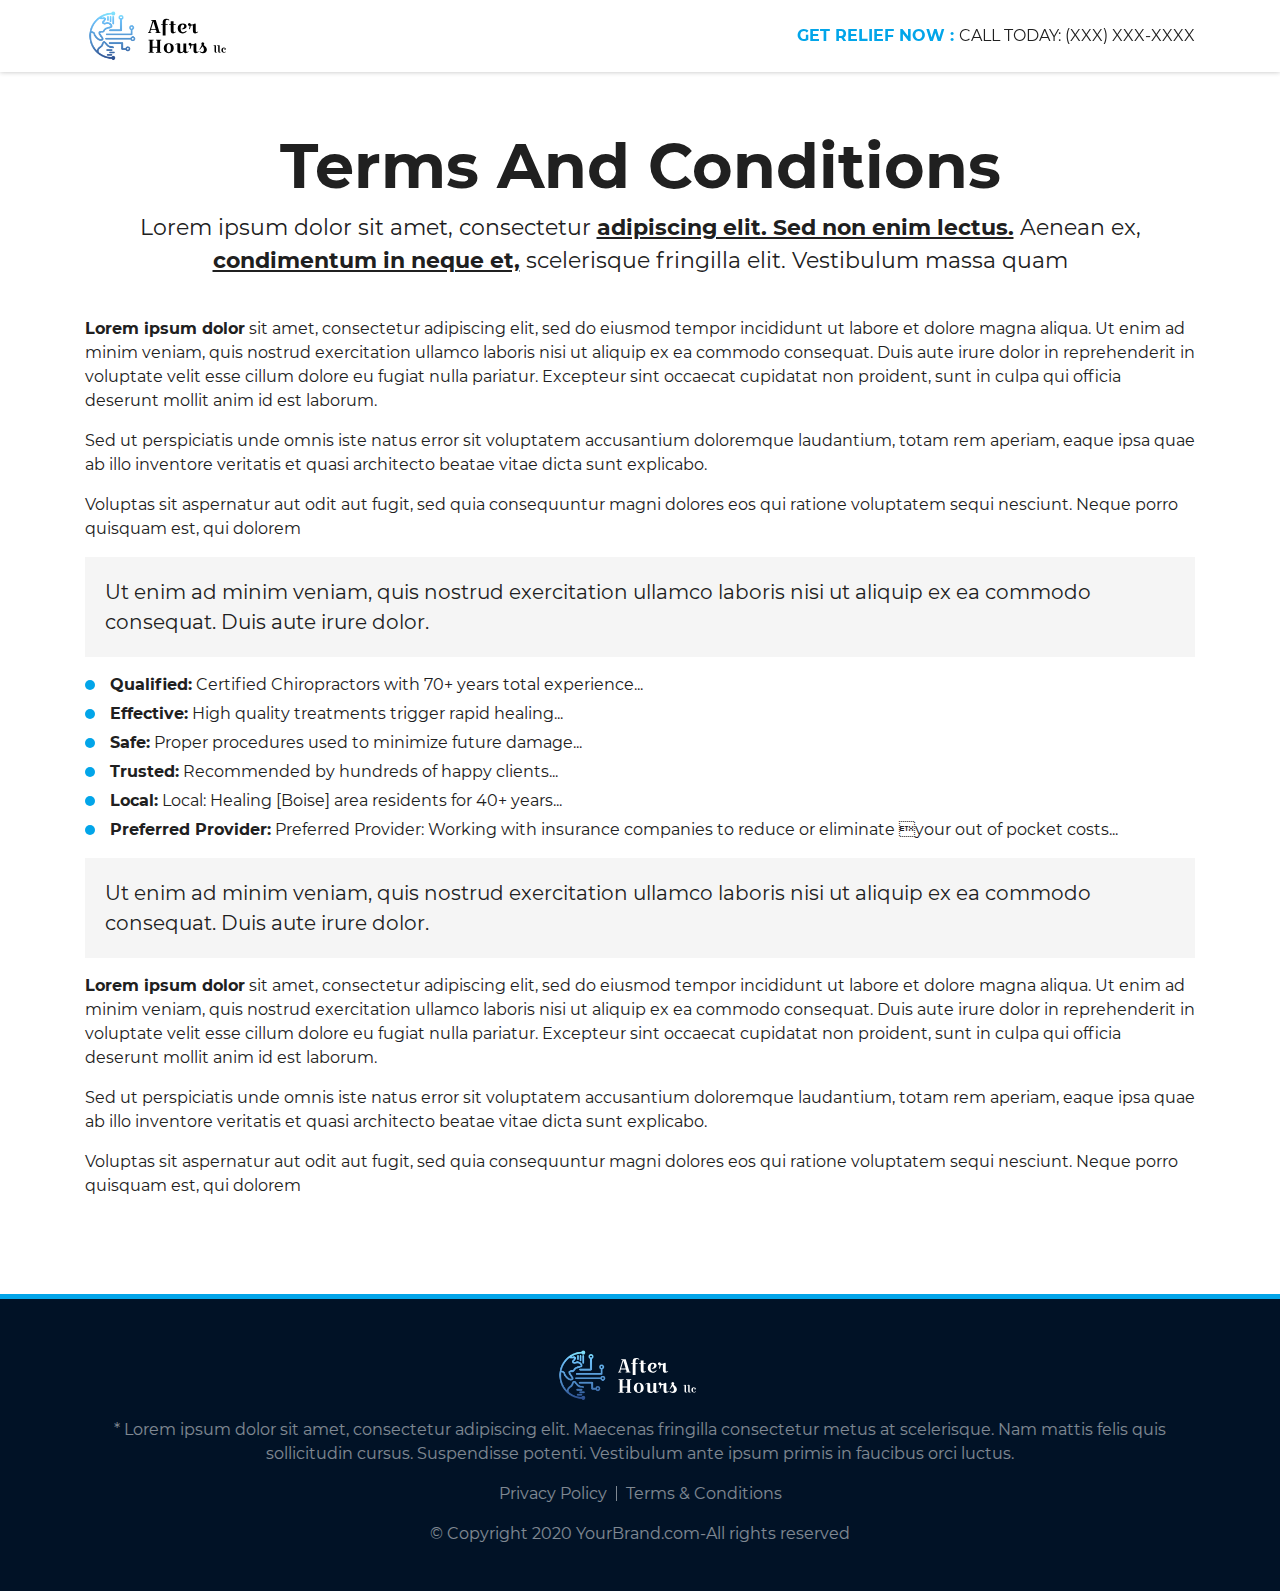
<file: terms-and-conditions.html>
<!DOCTYPE html>
<html lang="en">
	<head>
		<meta charset="UTF-8">
		<meta http-equiv="X-UA-Compatible" content="IE=edge">
		<meta name="viewport" content="width=device-width, initial-scale=1.0">
		<meta name="author" content="">
		<meta name="description" content="">
		<link rel="shortcut icon" href="assets/img/favicon.png" type="image/x-icon">
		<title>Chiropractic Care</title>
		<link rel="stylesheet" href="assets/fonts/fonts.min.css">
		<link rel="stylesheet" href="assets/plugins/font-awesome/font-awesome.min.css">
		<link rel="stylesheet" href="assets/plugins/jquery-ui/jquery-ui.min.css">
		<link rel="stylesheet" href="assets/plugins/jquery-ui/timepicker.min.css">
		<link rel="stylesheet" href="assets/plugins/bootstrap/bootstrap.min.css">
		<link rel="stylesheet" href="assets/css/style.css">
	</head>
	<body class="terms-conditions-page">
		<!--// Header \\-->
		<header class="fixed-top bg-white">
			<div class="container">
				<div class="row">
					<div class="col">
						<div class="inner-container d-flex flex-column flex-md-row align-items-center justify-content-center justify-content-md-between">
							<a class="navbar-brand" href="index.html"> <img src="assets/img/logo-dark.svg" alt="Chiropractic - Care for Back Pain" class="img-fluid"> </a>
							<p class="mb-0 mt-2 mt-md-0 text-center text-md-right"><span class="font-weight-bold text-blue">GET RELIEF NOW : </span>CALL TODAY: (XXX) XXX-XXXX</p>
						</div>
					</div>
				</div>
			</div>
		</header>
		<!--\\ Header //-->
		<!--// Main \\-->
		<main>
			<!--// Terms and Conditions Content Section \\-->
			<div class="content-section section-alt-spacer">
				<div class="container">
					<div class="row">
						<div class="col">
							<div class="section-title">
								<h2 class=" text-capitalize font-weight-bold">Terms and Conditions</h2>
								<h5 class="font-weight-regular">Lorem ipsum dolor sit amet, consectetur <span class="font-weight-bold text-underline">adipiscing elit. Sed non enim lectus.</span> Aenean ex, <span class="font-weight-bold text-underline">condimentum in neque et,</span> scelerisque fringilla elit. Vestibulum massa quam</h5>
							</div>
						</div>
					</div>
					<div class="row">
						<div class="col">
							<div class="inner-container">
								<p><strong>Lorem ipsum dolor</strong> sit amet, consectetur adipiscing elit, sed do eiusmod tempor incididunt ut labore et dolore magna aliqua. Ut enim ad minim veniam, quis nostrud exercitation ullamco laboris nisi ut aliquip ex ea commodo consequat. Duis aute irure dolor in reprehenderit in voluptate velit esse cillum dolore eu fugiat nulla pariatur. Excepteur sint occaecat cupidatat non proident, sunt in culpa qui officia deserunt mollit anim id est laborum.</p>
								<p>Sed ut perspiciatis unde omnis iste natus error sit voluptatem accusantium doloremque laudantium, totam rem aperiam, eaque ipsa quae ab illo inventore veritatis et quasi architecto beatae vitae dicta sunt explicabo.</p>
								<p>Voluptas sit aspernatur aut odit aut fugit, sed quia consequuntur magni dolores eos qui ratione voluptatem sequi nesciunt. Neque porro quisquam est, qui dolorem </p>
								<blockquote class="blockquote">
									<p class="mb-0">Ut enim ad minim veniam, quis nostrud exercitation ullamco laboris nisi ut aliquip ex ea commodo consequat. Duis aute irure dolor.</p>
								</blockquote>
								<ul class="custom-list-blue">
									<li><strong>Qualified:</strong> Certified Chiropractors with 70+ years total experience...</li>
									<li><strong>Effective:</strong>​ High quality treatments trigger rapid healing...</li>
									<li><strong>Safe:</strong> Proper procedures used to minimize future damage...</li>
									<li><strong>​Trusted:</strong> Recommended by hundreds of happy clients...</li>
									<li><strong>​Local:</strong> Local: Healing [Boise] area residents for 40+ years...</li>
									<li><strong>​Preferred Provider:</strong> ​Preferred Provider: Working with insurance companies to reduce or eliminate your out of pocket costs...</li>
								</ul>
								<blockquote class="blockquote">
									<p class="mb-0">Ut enim ad minim veniam, quis nostrud exercitation ullamco laboris nisi ut aliquip ex ea commodo consequat. Duis aute irure dolor.</p>
								</blockquote>
								<p><strong>Lorem ipsum dolor</strong> sit amet, consectetur adipiscing elit, sed do eiusmod tempor incididunt ut labore et dolore magna aliqua. Ut enim ad minim veniam, quis nostrud exercitation ullamco laboris nisi ut aliquip ex ea commodo consequat. Duis aute irure dolor in reprehenderit in voluptate velit esse cillum dolore eu fugiat nulla pariatur. Excepteur sint occaecat cupidatat non proident, sunt in culpa qui officia deserunt mollit anim id est laborum.</p>
								<p>Sed ut perspiciatis unde omnis iste natus error sit voluptatem accusantium doloremque laudantium, totam rem aperiam, eaque ipsa quae ab illo inventore veritatis et quasi architecto beatae vitae dicta sunt explicabo.</p>
								<p>Voluptas sit aspernatur aut odit aut fugit, sed quia consequuntur magni dolores eos qui ratione voluptatem sequi nesciunt. Neque porro quisquam est, qui dolorem </p>
							</div>
						</div>
					</div>
				</div>
			</div>
			<!-- \\ Terms and Conditions Content Section // -->
		</main>
		<!--\\ Main //-->
		<!--// Footer Section \\-->
		<footer>
			<div class="container">
				<div class="row">
					<div class="col text-center">
						<div class="logo mx-auto mb-3">
							<img src="assets/img/logo-light.svg" alt="Diee Mass - Chiropractic Care" class="img-fluid">
						</div>
						<p>* Lorem ipsum dolor sit amet, consectetur adipiscing elit. Maecenas fringilla consectetur metus at scelerisque. Nam mattis felis quis sollicitudin cursus. Suspendisse potenti. Vestibulum ante ipsum primis in faucibus orci luctus.</p>
						<ul class="list-inline">
							<li class="list-inline-item"><a href="privacy-policy.html" class="text-white">Privacy Policy</a></li>
							<li class="list-inline-item"><a href="terms-and-conditions.html" class="text-white">Terms & Conditions</a></li>
						</ul>
						<p>© Copyright 2020 YourBrand.com-All rights reserved</p>
					</div>
				</div>
			</div>
		</footer>
		<!-- \\ Footer Section // -->
		<!-- jQuery (necessary for Bootstrap's JavaScript plugins) -->
		<script src="assets/plugins/jquery/jquery.min.js"></script>
		<!-- Bootstrap JS -->
		<script src="assets/plugins/bootstrap/bootstrap.min.js"></script>
		<!-- Jquery Validate JS -->
		<script src="assets/plugins/validate/validate.min.js"></script>
		<!-- Custom JS -->
		<script src="assets/js/main.js"></script>
	</body>
</html>
</file>
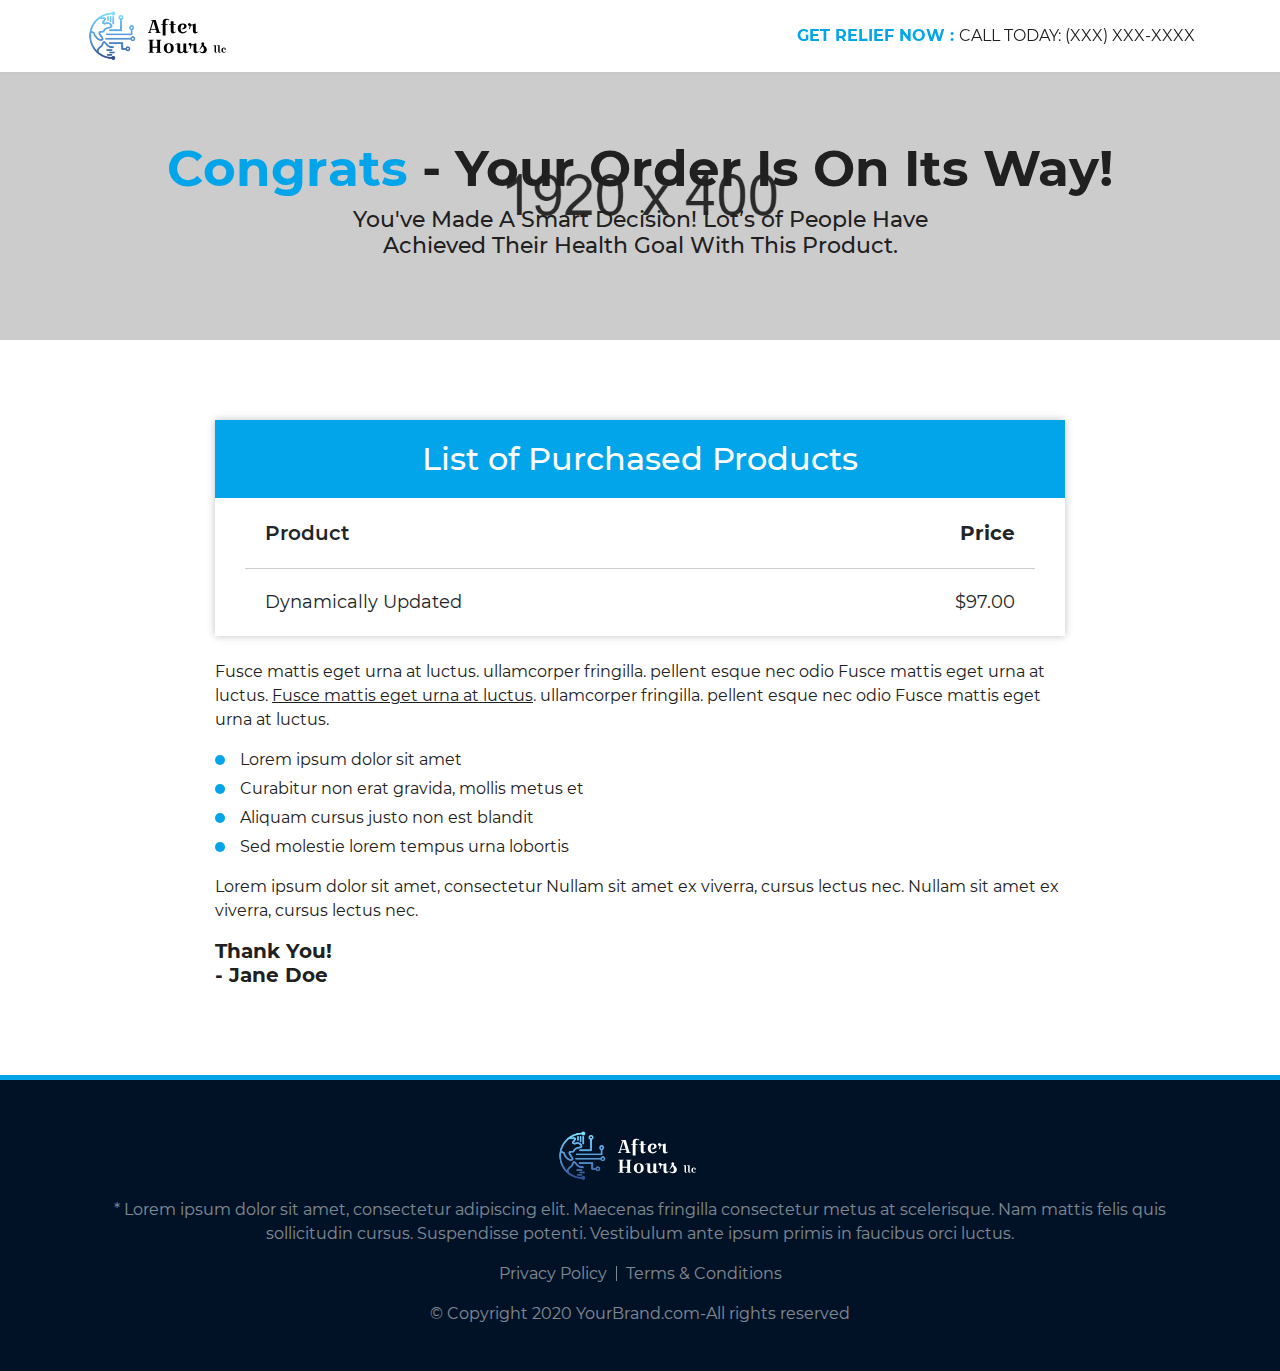
<file: thank-you.html>
<!DOCTYPE html>
<html lang="en">
	<head>
		<meta charset="UTF-8">
		<meta http-equiv="X-UA-Compatible" content="IE=edge">
		<meta name="viewport" content="width=device-width, initial-scale=1.0">
		<meta name="author" content="">
		<meta name="description" content="">
		<link rel="shortcut icon" href="assets/img/favicon.png" type="image/x-icon">
		<title>Chiropractic Care</title>
		<link rel="stylesheet" href="assets/fonts/fonts.min.css">
		<link rel="stylesheet" href="assets/plugins/font-awesome/font-awesome.min.css">
		<link rel="stylesheet" href="assets/plugins/jquery-ui/jquery-ui.min.css">
		<link rel="stylesheet" href="assets/plugins/jquery-ui/timepicker.min.css">
		<link rel="stylesheet" href="assets/plugins/bootstrap/bootstrap.min.css">
		<link rel="stylesheet" href="assets/css/style.css">
	</head>
	<body class="thank-you-page">
		<!--// Header \\-->
		<header class="fixed-top bg-white">
			<div class="container">
				<div class="row">
					<div class="col">
						<div class="inner-container d-flex flex-column flex-md-row align-items-center justify-content-center justify-content-md-between">
							<a class="navbar-brand" href="index.html"> <img src="assets/img/logo-dark.svg" alt="Chiropractic - Care for Back Pain" class="img-fluid"> </a>
							<p class="mb-0 mt-2 mt-md-0 text-center text-md-right"><span class="font-weight-bold text-blue">GET RELIEF NOW : </span>CALL TODAY: (XXX) XXX-XXXX</p>
						</div>
					</div>
				</div>
			</div>
		</header>
		<!--\\ Header //-->
		<!--// Main \\-->
		<main>
			<!--// Banner Section \\-->
			<section class="banner-section thank-you-banner section-spacer">
				<div class="container">
					<div class="row">
						<div class="col">
							<div class="section-title mb-0">
								<h2 class="font-weight-bold"><span class="text-blue">Congrats</span> - Your Order Is On Its Way!</h2>
								<h5 class="font-weight-medium line-height-1-2 mb-0 mx-auto">You've Made A Smart Decision! Lot’s of People Have Achieved Their Health Goal With This Product.</h5>
							</div>
						</div>
					</div>
				</div>
			</section>
			<!-- \\ Banner Section // -->
			<!--// Thank You Content Section \\-->
			<section class="thank-you-content-section section-spacer mx-auto">
				<div class="container">
					<div class="row">
						<div class="col">
							<div class="order-details mb-4">
								<h2 class="bg-blue text-white text-center mb-0">List of Purchased Products</h2>
								<div class="products">
									<table class="table table-borderless">
										<thead>
											<tr>
												<th class="font-weight-semibold">Product</th>
												<th>Price</th>
											</tr>
										</thead>
										<tbody>
											<tr>
												<td>Dynamically Updated</td>
												<td>$97.00</td>
											</tr>
										</tbody>
									</table>
								</div>
							</div>
						</div>
					</div>
					<div class="row">
						<div class="col">
							<p>Fusce mattis eget urna at luctus. ullamcorper fringilla. pellent esque nec odio Fusce mattis eget urna at luctus. <span class="text-underline">Fusce mattis eget urna at luctus</span>. ullamcorper fringilla. pellent esque nec odio Fusce mattis eget urna at luctus.</p>
							<ul class="custom-list-blue">
								<li>Lorem ipsum dolor sit amet</li>
								<li>Curabitur non erat gravida, mollis metus et</li>
								<li>Aliquam cursus justo non est blandit</li>
								<li>Sed molestie lorem tempus urna lobortis</li>
							</ul>
							<p>Lorem ipsum dolor sit amet, consectetur Nullam sit amet ex viverra, cursus lectus nec. Nullam sit amet ex viverra, cursus lectus nec.</p>
							<h5 class="font-weight-bold mb-0">Thank You!</h5>
							<h5 class="font-weight-bold">- Jane Doe</h5>
						</div>
					</div>
				</div>
			</section>
			<!-- \\ Thank You Content Section // -->
		</main>
		<!--\\ Main //-->
		<!--// Footer Section \\-->
		<footer>
			<div class="container">
				<div class="row">
					<div class="col text-center">
						<div class="logo mx-auto mb-3">
							<img src="assets/img/logo-light.svg" alt="Diee Mass - Chiropractic Care" class="img-fluid">
						</div>
						<p>* Lorem ipsum dolor sit amet, consectetur adipiscing elit. Maecenas fringilla consectetur metus at scelerisque. Nam mattis felis quis sollicitudin cursus. Suspendisse potenti. Vestibulum ante ipsum primis in faucibus orci luctus.</p>
						<ul class="list-inline">
							<li class="list-inline-item"><a href="privacy-policy.html" class="text-white">Privacy Policy</a></li>
							<li class="list-inline-item"><a href="terms-and-conditions.html" class="text-white">Terms & Conditions</a></li>
						</ul>
						<p>© Copyright 2020 YourBrand.com-All rights reserved</p>
					</div>
				</div>
			</div>
		</footer>
		<!-- \\ Footer Section // --> 
		<!-- jQuery (necessary for Bootstrap's JavaScript plugins) -->
		<script src="assets/plugins/jquery/jquery.min.js"></script>
		<!-- Bootstrap JS -->
		<script src="assets/plugins/bootstrap/bootstrap.min.js"></script>
		<!-- Jquery Validate JS -->
		<script src="assets/plugins/validate/validate.min.js"></script>
		<!-- Custom JS -->
		<script src="assets/js/main.js"></script>
	</body>
</html>
</file>
<file: assets/css/style.css>
/*==========================================================
Theme Name: Chiropractic - Care for Back Pain
Author: OG Web Solutions
Author URI: https://www.ogwebsolutions.com/
Version:  1.0
==========================================================*/


/*==========================================================
	CSS Index 
============================================================
    # Global Styles
        ## Header
		## Footer
		## Banner Section
	# Home Page
	# Appointment Confirmation Page
	# Privacy Policy Page
	# Order Page
	# Order Cancelled Page
	# Thank You Page
	
==========================================================*/


/*==========================================================
    # Global Styles
==========================================================*/

body {
	color: #202020;
	background-color: #fff;
	font-family: 'Montserrat', sans-serif;
}


/*========== Text Colors ==========*/

.text-blue {
	color: #02a5e9;
}

.text-yellow {
	color: #FFDB5D;
}

.text-orange {
	color: #fc6406;
}

/*========== Background Colors ==========*/

.bg-blue {
	background-color: #02a5e9;
}

/*========== Font Weight ==========*/

.font-weight-regular {
	font-weight: 400;
}

.font-weight-medium {
	font-weight: 500;
}

.font-weight-semibold {
	font-weight: 600;
}


/*========== Text Decoration ==========*/

.text-underline {
	text-decoration: underline;
}

/*========== Line Height ==========*/

.line-height-1-5 {
	line-height: 1.5 !important;
}

.line-height-1-2 {
	line-height: 1.2 !important;
}



/*========== Section Title ==========*/

.section-title {
	margin-bottom: 40px;
	text-align: center;
}

.section-title h2 {
	font-size: 62px;
}

.section-title h5 {
	font-size: 22px;
	line-height: 1.5;
}

@media (max-width:991.98px) {
	.section-title h2 {
		font-size: 42px;
	}
}

@media (max-width:1199.98px) {
	.section-title h2 {
		font-size: 36px;
	}
	.section-title h5 {
		font-size: 20px;
	}
}

@media (max-width:767.98px) {
	.section-title h2 {
		font-size: 28px;
	}
	.section-title h5 {
		font-size: 18px;
	}
}


/*========== Buttons ==========*/

.btn {
	border-radius: 10px;
	padding-top: 12px;
	padding-bottom: 12px;
}

.btn:focus {
	box-shadow: none;
	outline: none;
}

.btn .title {
	font-size: 22px;
}

.btn .sub-title {
	font-size: 17px;
}

.btn-orange {
	background-color: #fc6406;
	color: #fff;
	max-width: 430px;
	width: 100%;
	margin-left: auto;
	margin-right: auto;
	border: solid 2px #fc6406;
}

.btn-orange:hover {
	background-color: transparent;
	color: #fc6406;
}

.btn-hover-white:hover {
	background-color: #fff;
	color: #fc6406;
	border-color: #fff;
}

@media (max-width:767.98px) {
	.btn .title {
		font-size: 16px;
	}
	.btn .sub-title {
		font-size: 14px;
	}
}


/*========== Section Spacer ==========*/

.section-spacer {
	padding-top: 80px;
	padding-bottom: 80px;
}

.section-alt-spacer {
	padding-top: 70px;
	padding-bottom: 80px;
}

.section-equal-spacer {
	padding-top: 70px;
	padding-bottom: 50px;
}

@media (max-width:991.98px) {
	.section-spacer {
		padding-top: 50px;
		padding-bottom: 50px;
	}
	.section-alt-spacer {
		padding-top: 45px;
		padding-bottom: 50px;
	}
	.section-equal-spacer {
		padding-top: 45px;
		padding-bottom: 10px;
	}
}

@media (max-width:767.98px) {
	.section-spacer {
		padding-top: 30px;
		padding-bottom: 30px;
	}
	.section-alt-spacer {
		padding-top: 25px;
		padding-bottom: 30px;
	}
	.section-equal-spacer {
		padding-top: 25px;
		padding-bottom: 0;
	}
}

/*========== Custom List ==========*/

.custom-list-arrow {
	list-style-type: none;
	padding-left: 0;
}

.custom-list-arrow li {
	position: relative;
	padding-left: 40px;
}

.custom-list-arrow li:not(:last-child) {
	margin-bottom: 5px;
}

.custom-list-arrow li:before {
	content:url('../img/home-05-right-arrow-icon.png');
	position: absolute;
	left: 0;
	top: 0;
}

/*========== Custom Bullet ==========*/

.custom-list-blue {
	list-style-type: none;
	padding-left: 0;
}

.custom-list-blue li {
	position: relative;
	padding-left: 25px;
}

.custom-list-blue li:not(:last-child) {
	margin-bottom: 5px;
}

.custom-list-blue li:before {
	content:'';
	position: absolute;
	left: 0;
	top: 7px;
	width:10px;
	height: 10px;
	border-radius: 10px;
	background-color: #02a5e9;
}

/*========== Blockquote ==========*/

.blockquote {
	background-color: #f5f5f5;
	padding: 20px;
}

@media (max-width:767.98px) {
	.blockquote * {
		font-size: 18px;
	}
}


/*----------------------------------------------------------
    ## Header
---------------------------------------------------------*/

header {
	padding-top: 5px;
	padding-bottom: 5px;
	background-color: #fff;
	-webkit-box-shadow: 0 0 5px #c1c1c1;
	box-shadow: 0 0 5px #c1c1c1;
}

.navbar-brand {
	max-width: 170px;
	width: 100%;
}

@media (max-width:767.98px) {
	header p {
		font-size: 14px;
	}
}


/*----------------------------------------------------------
    ## Footer
---------------------------------------------------------*/

footer {
	background: #011226;
	padding-top: 50px;
	padding-bottom: 45px;
	border-top: 5px solid #02a5e9;
}

footer p,
footer a {
	color: #fff;
	opacity: .5;
}

footer ul li {
	position: relative;
}

footer ul li:not(:last-child) {
	margin-right: 15px !important;
}

footer ul li:not(:last-child):after {
	content: '';
    position: absolute;
    right: -10px;
    top: 4px;
    width: 1px;
    height: 15px;
	background-color: rgba(255,255,255,.5);
}

footer .logo {
	max-width: 170px;
}

footer p:last-of-type {
	margin-bottom: 0;
}

@media (max-width:767.98px) {
	footer {
		font-size: 14px;
	}
}

/*----------------------------------------------------------
    ## Banner-Section
---------------------------------------------------------*/

.banner-section h2 {
	font-size: 50px;
}

@media (max-width:1199.98px) {
	.banner-section h2 {
		font-size: 36px;
	}
}

@media (max-width:991.98px) {
	.banner-section h2 {
		font-size: 30px;
	}
}

@media (max-width:767.98px) {
	.banner-section h2 {
		font-size: 26px;
	}
}


/*==========================================================
    # Home Page
==========================================================*/

main {
	margin-top: 59px;
}

@media (max-width:767.98px) {
	main {
		margin-top: 109px;
	}
}

/*----------------------------------------------------------
    ## Hero Section
---------------------------------------------------------*/

.hero-section {
	padding-top: 80px;
	padding-bottom: 100px;
	background-image: url("../pictures/photodune-tfsbZ8Mr-smiling-couple-using-laptop-computer-xxl.jpg");
	background-repeat: no-repeat;
	background-position: center center;
	background-size: cover;
}

.hero-section h1 {
	font-size: 88px;
}

.hero-section h2 {
	font-size: 68px;
	border: solid 2px #000;
	padding-left: 10px;
	padding-right: 10px;
	margin-bottom: 15px;
}

.hero-section p {
	font-size: 21px;
	max-width: 600px;
	width: 100%;
	margin-left: auto;
	margin-right: auto;
}

.hero-section .btn {
	margin-top: 30px;
}

.hero-section .btn:before {
	content: url('../img/left_arrow.png');
	position: absolute;
	left: -130px;
	top: -55px;
}

.hero-section .btn:after {
	content: url('../img/right_arrow.png');
	position: absolute;
	right: -130px;
	top: -55px;
}

@media (max-width:1500px) {
	.hero-section {
		padding-top: 50px;
		padding-bottom: 70px;
	}
}

@media (max-width:1199.98px) {
	.hero-section {
		background-position: 73% 100%;
	}
	
	.hero-section h1 {
		font-size: 70px;
	}
	.hero-section h2 {
		font-size: 54px;
	}
	.hero-section p {
		font-size: 18px;
	}
}

@media (max-width:991.98px) {
	.hero-section .btn:before,
	.hero-section .btn:after {
		display:none;
	}
	.hero-section h1 {
		font-size: 60px;
	}
	.hero-section h2 {
		font-size: 44px;
	}
}

@media (max-width:767.98px) {
	.hero-section h1 {
		font-size: 36px;
	}
	.hero-section h2 {
		font-size: 26px;
	}
}


/*----------------------------------------------------------
    ## Benefits Section
---------------------------------------------------------*/

.benefits-section {
	padding-top: 45px;
	padding-bottom: 45px;
	background: rgb(1, 84, 161);
	background: -moz-linear-gradient(90deg, rgba(1, 84, 161, 1) 0%, rgba(0, 113, 185, 1) 100%);
	background: -webkit-linear-gradient(90deg, rgba(1, 84, 161, 1) 0%, rgba(0, 113, 185, 1) 100%);
	background: linear-gradient(90deg, rgba(1, 84, 161, 1) 0%, rgba(0, 113, 185, 1) 100%);
	filter: progid:DXImageTransform.Microsoft.gradient(startColorstr="#0154a1", endColorstr="#0071b9", GradientType=1);
}

.benefits-section h2 {
	font-size: 43px;
}

.benefits-section h5 {
	font-size: 18px;
}

.benefits-section .inner-container {
	margin-top: 30px;
}

.benefits-section .inner-container figure {
	margin-bottom: 20px;
}

.benefits-section .inner-container h5 {
	margin-bottom: 5px;
}

@media (max-width:1199.98px) {
	.benefits-section h2 {
		font-size: 30px;
	}
	.benefits-section .section-title {
		margin-bottom: 10px;
	}
}

@media (max-width:767.98px) {
	.benefits-section h2 {
		font-size: 26px;
	}
}


/*----------------------------------------------------------
    ## Improve Section
---------------------------------------------------------*/

.improve-section {
	background: #fff;
}

.improve-section ul {
	list-style: none;
	margin: 0;
	padding: 0;
}

.improve-section ul li {
	list-style: none;
	margin-bottom: 30px;
}

.improve-section ul li:last-child {
	margin-bottom: 0;
}

.improve-section ul li img {
	width: 78px;
	margin-right: 20px;
	flex-shrink: 0;
}

.improve-section h3 {
	font-size: 24px;
}

.improve-section p {
	font-size: 16px;
	font-weight: 500;
}

.improve-section p:last-of-type {
    margin-bottom: 0;
}

@media (max-width:767.98px) {
	.improve-section h3 {
		font-size: 20px;
	}
}


/*----------------------------------------------------------
    ## Why are You Suffering Section
---------------------------------------------------------*/

.cta-section {
	padding-top: 145px;
	padding-bottom: 155px;
	background-image: url("../pictures/photodune-sMZ1JGXI-black-family-moving-in-to-their-new-house-xl.jpg");
	background-repeat: no-repeat;
	background-position: center center;
	background-size: cover;
}

.cta-section h2 {
	padding-left: 10px;
	padding-right: 10px;
	margin-bottom: 20px;
}

.cta-section h5 {
	max-width: 700px;
}

.cta-section .section-title {
	max-width: 900px;
}

.cta-section h2:before {
	content: url('../img/home-04-left-arrow.png');
	position: absolute;
	left: -20px;
	top: 55px;
}

.cta-section h2:after {
	content: url('../img/home-04-right-arrow.png');
	position: absolute;
	right: -20px;
	top: 55px;
}

@media (max-width:1199.98px) {
	.cta-section {
		padding-top: 110px;
		padding-bottom: 120px;
	}
}

@media (max-width:991.98px) {
	.cta-section {
		padding-top: 40px;
		padding-bottom: 50px;
	}
}

@media (max-width:767.98px) {
	.cta-section h2:before,
	.cta-section h2:after {
		display:none;
	}
}


/*----------------------------------------------------------
    ## FAQ 
---------------------------------------------------------*/

.faq-section {
	background-color: #f0f0f0;
}

.faq-section .container {
	max-width: 980px;
}

.faq-section .section-title h2 {
	font-size: 56px;
}

.faq-section .section-title p {
	font-size: 22px;
	padding: 0 60px;
}

.accordion .accordion-section {
	border-bottom: 1px solid #d3d3d3;
}

.accordion .accordion-section:last-child {
	padding-bottom: 0;
	margin-bottom: 0;
}

.accordion .accordion-section-title {
	color: #202020;
	font-weight: bold;
	font-size: 22px;
	position: relative;
	margin: 20px 0;
	display: block;
	transition: ease 0.3s all;
}

.accordion .accordion-section-title.active {
	margin-bottom: 10px;
	color: #02a5e9;
	border-bottom: 1px solid #02a5e9;
	padding-bottom: 10px;
}

.accordion .accordion-section-title:after {
	position: absolute;
	right: 25px;
	top: 50%;
	margin-top: -3px;
	content: '';
	height: 0;
	width: 0;
	border-left: 7px solid transparent;
	border-right: 7px solid transparent;
	border-top: 7px solid #3c3c3c;
}

.accordion .accordion-section-title.active:after {
	border-bottom: 7px solid #02a5e9;
	border-top: 0;
	border-bottom: 7px solid #02a5e9;
}

.accordion-section-content {
	display: none;
}

.accordion-section-content p {
	font-size: 18px;
	color: #2c2c2c;
	line-height: 1.4;
}

.accordion .accordion-section-title:hover {
	text-decoration: none;
	color: #02a5e9;
}

@media (max-width:1199.98px) {
	.faq-section .section-title h2 {
		font-size: 36px;
	}
}

@media (max-width:768.98px) {
	.faq-section .section-title h2 {
		font-size: 28px;
	}
}


/*----------------------------------------------------------
    ## Bottom CTA Section
---------------------------------------------------------*/

.bottom-cta-section {
	padding-top: 115px;
	padding-bottom: 115px;
	background-image: url(../img/home-cta-bg.png);
	background-repeat: no-repeat;
	background-position: center center;
	background-size: cover;
}

.bottom-cta-section .section-title {
	max-width: 840px;
}

.bottom-cta-section .section-title p {
	font-size: 22px;
}

@media (max-width:991.98px) {
	.bottom-cta-section {
		padding-top: 50px;
		padding-bottom: 50px;
	}
}

/*----------------------------------------------------------
    ## Testimonial Section
---------------------------------------------------------*/


.testimonial-section figure img {
	-ms-flex-negative: 0;
	flex-shrink: 0;
}

.testimonial-section .item-single {
	background-color: #f9f9f9;
	border: solid 2px #dddddd;
	margin-bottom: 25px;
}

.testimonial-section .content {
	padding: 15px 20px;
	border-left: solid 2px #dddddd;
}

.testimonial-section .content p {
	margin-bottom: 10px;
}

.testimonial-section .content h3 {
	font-size: 18px;
}

.testimonial-section .border,
.testimonial-section .border-left {
	border-color: #ddd!important;
	border-width: 2px !important;
	background-color: #f9f9f9;
}

.testimonial-section .border-left {
	padding: 15px 10px 15px 20px;
}

.testimonial-box img {
	flex-shrink: 0;
}

.testimonial-box h3 {
	margin-bottom: 0;
	font-size: 18px;
}

.testimonial-box p {
	font-size: 18px;
	line-height: 24px;
}

@media (max-width:991.98px) {
	.testimonial-section {
		padding-bottom: 25px;
	}
}

@media (max-width:767.98px) {
	.testimonial-section .content {
		border-left: none;
		border-top: solid 2px #dddddd;
	}
}


/*----------------------------------------------------------
    ## Treatment Section
---------------------------------------------------------*/

.treatment-section {
	background-color: #e5f7ff;
}

.treatment-section .section-title {
	margin-bottom: 35px;
}

.treatment-section .item-single {
	margin-bottom: 20px;
}

.treatment-section .item-single .content {
	margin-top: 20px;
}

.treatment-section .item-single .content h5 {
	margin-bottom: 10px;
}

.treatment-section .item-single .content p:last-of-type {
	margin-bottom: 0;
}

@media (min-width:1200px) {
	.treatment-section .section-title h5 {
		padding-left: 60px;
		padding-right: 60px;
	}
}


/*----------------------------------------------------------
    ## Chiropractor Section
---------------------------------------------------------*/

.chiropractor-section .section-title {
	margin-bottom: 35px;
}

.chiropractor-section .section-title p {
	padding: 0 60px;
	font-size: 22px;
}

.chiropractor-section p {
	font-size: 17px;
}

.chiropractor-section .right-container ul li:not(:last-child) {
	margin-bottom: 10px;
}

.chiropractor-section .certificate {
	padding: 20px;
	background-color: #f9f9f9;
}

.chiropractor-section .caption {
	padding: 15px;
}

.chiropractor-section .caption h3 {
	font-size: 22px;
	margin-bottom: 5px;
}
@media (max-width:1199.98px) {
	.chiropractor-section p {
		font-size: 15px;
	}
	.custom-list-arrow li {
		font-size: 15px;
	}
}
/*----------------------------------------------------------
    ## Free Consultation Popup
---------------------------------------------------------*/

.free-consultation-popup .modal-content {
	border-radius: 0;
	border: none;
}

.free-consultation-popup .top-content h3 {
	font-size: 26px;
}

.free-consultation-popup .top-content h3:before,
.free-consultation-popup .top-content h3:after {
	content:"\f103";
	font-family: 'FontAwesome';
	color: #fff;
	position: absolute;
	font-size: 50px;
	top: -10px;
}

.free-consultation-popup .top-content h3:before {
	left: 20px;
}

.free-consultation-popup .top-content h3:after {
	right: 20px;
}

.free-consultation-popup .top-content.inner-container{
	padding: 20px;
}

.free-consultation-popup .bottom-content.inner-container{
	padding: 30px 15px;
}

.free-consultation-popup .bottom-content .btn {
	max-width: 330px;
}

.free-consultation-popup .form-status {
	display: none;
}

.ui-state-active, .ui-widget-content .ui-state-active {
	border: 1px solid #02a5e9;
    background: #02a5e9;
}

@media (max-width:991.98px) {
	.free-consultation-popup .top-content h3 {
		font-size: 20px;
	}
	.free-consultation-popup .top-content h3:before, .free-consultation-popup .top-content h3:after {
		font-size: 30px;
		top: -5px;
	}
	.free-consultation-popup .top-content h3:before {
		left: 0px;
	}
	.free-consultation-popup .top-content h3:after {
		right: 0px;
	}
}

/*==========================================================
    # Appointment Confirmation Page
==========================================================*/

.appointment-confirmation-banner {
	background-image: url(../img/banner-thankyou.png);
	background-position: center center;
	background-repeat: no-repeat;
	background-size: cover;
	padding: 100px 0 150px;
	text-align: center;
}

.appointment-confirmation-banner .banner_box {
	max-width: 900px;
	margin: 0 auto;
}

.appointment-confirmation-banner h1 {
	font-size: 55px;
	position: relative;
	padding-bottom: 35px;
	margin-bottom: 25px;
}

.appointment-confirmation-banner h1 span {
	font-size: 28px;
}

.appointment-confirmation-banner h1:before {
	width: 180px;
	height: 5px;
	background-color: #ffdb5d;
	position: absolute;
	left: 50%;
	bottom: 0;
	content: "";
	transform: translate(-50%, 0);
	-moz-transform: translate(-50%, 0);
	-o-transform: translate(-50%, 0);
	-ms-transform: translate(-50%, 0);
	-webkit-transform: translate(-50%, 0);
}

.appointment-confirmation-banner p {
	font-size: 20px;
	margin-bottom: 50px;
}

.appointment-confirmation-banner h2 {
	font-size: 36px;
}

.appointment-confirmation-banner h2 span {
	margin-top: 25px;
}

.appointment-confirmation-banner a:hover {
	color: #fff;
}

@media (max-width:1500px) {
	.appointment-confirmation-banner {
		padding-top: 80px;
		padding-bottom: 130px;
	}
}

@media (max-width:1199.98px) {
	.appointment-confirmation-banner h1 {
		font-size: 36px;
	}

	.appointment-confirmation-banner h2 {
		font-size: 30px;
	}
}

@media (max-width:767.98px) {
	.appointment-confirmation-banner {
		padding-top: 40px;
		padding-bottom: 40px;
	}
	.appointment-confirmation-banner h1 {
		font-size: 28px;
	}
	.appointment-confirmation-banner h1 span {
		font-size: 22px;
	}
	.appointment-confirmation h2 {
		font-size: 22px;
	}
}

/*==========================================================
    # Privacy Policy Page
==========================================================*/

.privacy-policy-page .inner-container h3 {
	font-size: 26px;
}

.counter {
	-ms-flex-negative: 0;
    flex-shrink: 0;
	width:30px;
	height: 30px;
	margin-right: 10px;
	border-radius: 100px;
	font-size: 20px;
}

@media (max-width:767.98px) {
	.privacy-policy-page .inner-container h3 {
		font-size: 22px;
	}
}

/*==========================================================
    # Order Page
==========================================================*/

.order-info {
	background: #ecfaff;
    padding: 15px;
    border: 1px solid #d9d9d9;
    margin-bottom: 30px;
}

.order-info h3 {
	font-size: 18px;
	margin-bottom: 10px;
}

.order-info ul li {
	font-size: 14px;
}

.order-info ul li:not(:last-child) {
	border-bottom: 1px solid #b0d2de;
	padding-bottom: 20px;
	margin-bottom: 20px;
}

.order-info ul li:last-child {
	font-size: 16px;
}

.order-form {
	border: 1px solid #d9d9d9;
	padding: 30px;
    box-shadow: 0px 2px 10px -1px #ccc;
}

.order-form .form-title {
	font-size: 20px;
	padding-bottom: 10px;
	border-bottom: 2px dotted #c7c7c7;
	margin-bottom: 30px;
}

.form-control {
	padding: 15px;
	border-radius: 0;
	height: auto;
	resize: none;
}

.form-control.error {
	border-color: #f00;
}

label.error {
    color: #f00;
    padding-left: 12px;
    font-size: 14px;
    padding-top: 5px;
}

.order-banner {
    background-image: url(../img/order-banner.png);
    background-repeat: no-repeat;
    background-position: center center;
    background-size: cover;
}

.order-banner .section-title h5 {
	max-width: 650px;
	width: 100%;
	margin-left: auto;
	margin-right: auto;
}

.order-form .right-container .btn {
	max-width:100%;
}

.order-banner .video-section {
	max-width:800px;
}

.order-banner .video-section video {
	border: solid 2px #fff;
}

.scroll-down i {
	-webkit-animation: bounce 3s infinite;
	animation: bounce 3s infinite;
	font-size: 30px;
	font-size: 30px;
}

@-webkit-keyframes bounce {
    0% {
        -webkit-transform: translateY(0);
        transform: translateY(0);
    }

    50% {
        -webkit-transform: translateY(20px);
        transform: translateY(20px);
    }

    100% {
        -webkit-transform: translateY(0);
        transform: translateY(0);
    }
}

@keyframes bounce {
    0% {
        -webkit-transform: translateY(0);
        transform: translateY(0);
    }

    50% {
        -webkit-transform: translateY(20px);
        transform: translateY(20px);
    }

    100% {
        -webkit-transform: translateY(0);
        transform: translateY(0);
    }
}

@media (max-width:991.98px) {
	.form-control {
		padding: 10px;
	}
}

@media (max-width:767.98px) {
	.order-form {
		padding: 15px;
	}
}

/*==========================================================
    # Order Cancelled Page
==========================================================*/

.order-cancelled-banner {
	background-image: url('../img/banner-01.jpg');
	background-repeat: no-repeat;
	background-position: center center;
	background-size: cover;
}

.order-cancelled-content-section {
	max-width: 880px;
}

.order-cancelled-content-section .order-details {
	-webkit-box-shadow: 0 0 8px #c1c1c1;
	box-shadow: 0 0 8px #c1c1c1;
}

.order-cancelled-content-section .order-details h2 {
	padding: 20px;
}

.order-cancelled-content-section .order-details .products {
	padding-left: 30px;
	padding-right: 30px;
}

.order-cancelled-content-section .order-details .products tr th {
	border-bottom: 1px solid #cccccc;
	font-size: 20px;
}

.order-cancelled-content-section .order-details .products tr td {
	font-size: 18px;
}

.order-cancelled-content-section .order-details .products tr th,
.order-cancelled-content-section .order-details .products tr td {
	padding: 20px;
}

.order-cancelled-content-section .order-details .products tr th:last-child,
.order-cancelled-content-section .order-details .products tr td:last-child {
	text-align: right;
} 

@media (max-width:1199.98px) {
	.order-cancelled-content-section .order-details h2 {
		font-size: 26px;
	}
}

@media (max-width:991.98px) {
	.section-title h5 {
		font-size: 18px;
	}
	.order-cancelled-content-section .order-details h2 {
		font-size: 22px;
	}
}

@media (max-width:767.98px) {
	.order-cancelled-content-section .order-details .products tr th {
		font-size: 16px;
	}
	.order-cancelled-content-section .order-details .products tr td {
		font-size: 14px;
	}
	
	.order-cancelled-content-section .order-details .products tr th,
	.order-cancelled-content-section .order-details .products tr td {
		padding: 15px;
	}

	.order-cancelled-content-section .order-details .products {
		padding-left: 15px;
		padding-right: 15px;
	}
}

/*==========================================================
    # Thank You Page
==========================================================*/

.thank-you-banner {
	background-image: url('../img/banner-01.jpg');
	background-repeat: no-repeat;
	background-position: center center;
	background-size: cover;
}

.thank-you-banner .section-title h5 {
	max-width: 650px;
	width: 100%;
}

.thank-you-content-section {
	max-width: 880px;
}

.thank-you-content-section .order-details {
	-webkit-box-shadow: 0 0 8px #c1c1c1;
	box-shadow: 0 0 8px #c1c1c1;
}

.thank-you-content-section .order-details h2 {
	padding: 20px;
}

.thank-you-content-section .order-details .products {
	padding-left: 30px;
	padding-right: 30px;
}

.thank-you-content-section .order-details .products tr th {
	border-bottom: 1px solid #cccccc;
	font-size: 20px;
}

.thank-you-content-section .order-details .products tr td {
	font-size: 18px;
}

.thank-you-content-section .order-details .products tr th,
.thank-you-content-section .order-details .products tr td {
	padding: 20px;
}

.thank-you-content-section .order-details .products tr th:last-child,
.thank-you-content-section .order-details .products tr td:last-child {
	text-align: right;
} 

@media (max-width:1199.98px) {
	.thank-you-content-section .order-details h2 {
		font-size: 26px;
	}
}

@media (max-width:991.98px) {
	.thank-you-content-section .order-details h2 {
		font-size: 22px;
	}
}

@media (max-width:767.98px) {
	.thank-you-content-section .order-details .products tr th {
		font-size: 16px;
	}
	.thank-you-content-section .order-details .products tr td {
		font-size: 14px;
	}
	
	.thank-you-content-section .order-details .products tr th,
	.thank-you-content-section .order-details .products tr td {
		padding: 15px;
	}

	.thank-you-content-section .order-details .products {
		padding-left: 15px;
		padding-right: 15px;
	}

	.thank-you-content-section .order-details h2 {
		font-size: 20px;
	}
}
</file>
<file: assets/fonts/fonts.min.css>
@font-face{font-family:'Montserrat';src:url('Montserrat-LightItalic.eot');src:url('Montserrat-LightItalic.eot?#iefix') format('embedded-opentype'),url('Montserrat-LightItalic.woff2') format('woff2'),url('Montserrat-LightItalic.woff') format('woff'),url('Montserrat-LightItalic.ttf') format('truetype'),url('Montserrat-LightItalic.svg#Montserrat-LightItalic') format('svg');font-weight:300;font-style:italic;font-display:swap}@font-face{font-family:'Montserrat';src:url('Montserrat-BoldItalic.eot');src:url('Montserrat-BoldItalic.eot?#iefix') format('embedded-opentype'),url('Montserrat-BoldItalic.woff2') format('woff2'),url('Montserrat-BoldItalic.woff') format('woff'),url('Montserrat-BoldItalic.ttf') format('truetype'),url('Montserrat-BoldItalic.svg#Montserrat-BoldItalic') format('svg');font-weight:bold;font-style:italic;font-display:swap}@font-face{font-family:'Montserrat';src:url('Montserrat-Bold.eot');src:url('Montserrat-Bold.eot?#iefix') format('embedded-opentype'),url('Montserrat-Bold.woff2') format('woff2'),url('Montserrat-Bold.woff') format('woff'),url('Montserrat-Bold.ttf') format('truetype'),url('Montserrat-Bold.svg#Montserrat-Bold') format('svg');font-weight:bold;font-style:normal;font-display:swap}@font-face{font-family:'Montserrat';src:url('Montserrat-Italic.eot');src:url('Montserrat-Italic.eot?#iefix') format('embedded-opentype'),url('Montserrat-Italic.woff2') format('woff2'),url('Montserrat-Italic.woff') format('woff'),url('Montserrat-Italic.ttf') format('truetype'),url('Montserrat-Italic.svg#Montserrat-Italic') format('svg');font-weight:normal;font-style:italic;font-display:swap}@font-face{font-family:'Montserrat';src:url('Montserrat-Regular.eot');src:url('Montserrat-Regular.eot?#iefix') format('embedded-opentype'),url('Montserrat-Regular.woff2') format('woff2'),url('Montserrat-Regular.woff') format('woff'),url('Montserrat-Regular.ttf') format('truetype'),url('Montserrat-Regular.svg#Montserrat-Regular') format('svg');font-weight:normal;font-style:normal;font-display:swap}@font-face{font-family:'Montserrat';src:url('Montserrat-MediumItalic.eot');src:url('Montserrat-MediumItalic.eot?#iefix') format('embedded-opentype'),url('Montserrat-MediumItalic.woff2') format('woff2'),url('Montserrat-MediumItalic.woff') format('woff'),url('Montserrat-MediumItalic.ttf') format('truetype'),url('Montserrat-MediumItalic.svg#Montserrat-MediumItalic') format('svg');font-weight:500;font-style:italic;font-display:swap}@font-face{font-family:'Montserrat';src:url('Montserrat-Medium.eot');src:url('Montserrat-Medium.eot?#iefix') format('embedded-opentype'),url('Montserrat-Medium.woff2') format('woff2'),url('Montserrat-Medium.woff') format('woff'),url('Montserrat-Medium.ttf') format('truetype'),url('Montserrat-Medium.svg#Montserrat-Medium') format('svg');font-weight:500;font-style:normal;font-display:swap}@font-face{font-family:'Montserrat';src:url('Montserrat-SemiBoldItalic.eot');src:url('Montserrat-SemiBoldItalic.eot?#iefix') format('embedded-opentype'),url('Montserrat-SemiBoldItalic.woff2') format('woff2'),url('Montserrat-SemiBoldItalic.woff') format('woff'),url('Montserrat-SemiBoldItalic.ttf') format('truetype'),url('Montserrat-SemiBoldItalic.svg#Montserrat-SemiBoldItalic') format('svg');font-weight:600;font-style:italic;font-display:swap}@font-face{font-family:'Montserrat';src:url('Montserrat-SemiBold.eot');src:url('Montserrat-SemiBold.eot?#iefix') format('embedded-opentype'),url('Montserrat-SemiBold.woff2') format('woff2'),url('Montserrat-SemiBold.woff') format('woff'),url('Montserrat-SemiBold.ttf') format('truetype'),url('Montserrat-SemiBold.svg#Montserrat-SemiBold') format('svg');font-weight:600;font-style:normal;font-display:swap}
</file>
<file: assets/plugins/jquery-ui/timepicker.min.css>
/*
 * Timepicker stylesheet
 * Highly inspired from datepicker
 * FG - Nov 2010 - Web3R 
 *
 * version 0.0.3 : Fixed some settings, more dynamic
 * version 0.0.4 : Removed width:100% on tables
 * version 0.1.1 : set width 0 on tables to fix an ie6 bug
 */

.ui-timepicker-inline { display: inline; }

#ui-timepicker-div { padding: 0.2em; }
.ui-timepicker-table { display: inline-table; width: 0; }
.ui-timepicker-table table { margin:0.15em 0 0 0; border-collapse: collapse; }

.ui-timepicker-hours, .ui-timepicker-minutes { padding: 0.2em;  }

.ui-timepicker-table .ui-timepicker-title { line-height: 1.8em; text-align: center; }
.ui-timepicker-table td { padding: 0.1em; width: 2.2em; }
.ui-timepicker-table th.periods { padding: 0.1em; width: 2.2em; }

/* span for disabled cells */
.ui-timepicker-table td span {
	display:block;
    padding:0.2em 0.3em 0.2em 0.5em;
    width: 1.2em;

    text-align:right;
    text-decoration:none;
}
/* anchors for clickable cells */
.ui-timepicker-table td a {
    display:block;
    padding:0.2em 0.3em 0.2em 0.5em;
    width: auto;
    cursor: pointer;
    text-align:right;
    text-decoration:none;
}


/* buttons and button pane styling */
.ui-timepicker .ui-timepicker-buttonpane {
    background-image: none; margin: .7em 0 0 0; padding:0 .2em; border-left: 0; border-right: 0; border-bottom: 0;
}
.ui-timepicker .ui-timepicker-buttonpane button { margin: .5em .2em .4em; cursor: pointer; padding: .2em .6em .3em .6em; width:auto; overflow:visible; }
/* The close button */
.ui-timepicker .ui-timepicker-close { float: right }

/* the now button */
.ui-timepicker .ui-timepicker-now { float: left; }

/* the deselect button */
.ui-timepicker .ui-timepicker-deselect { float: left; }
</file>
